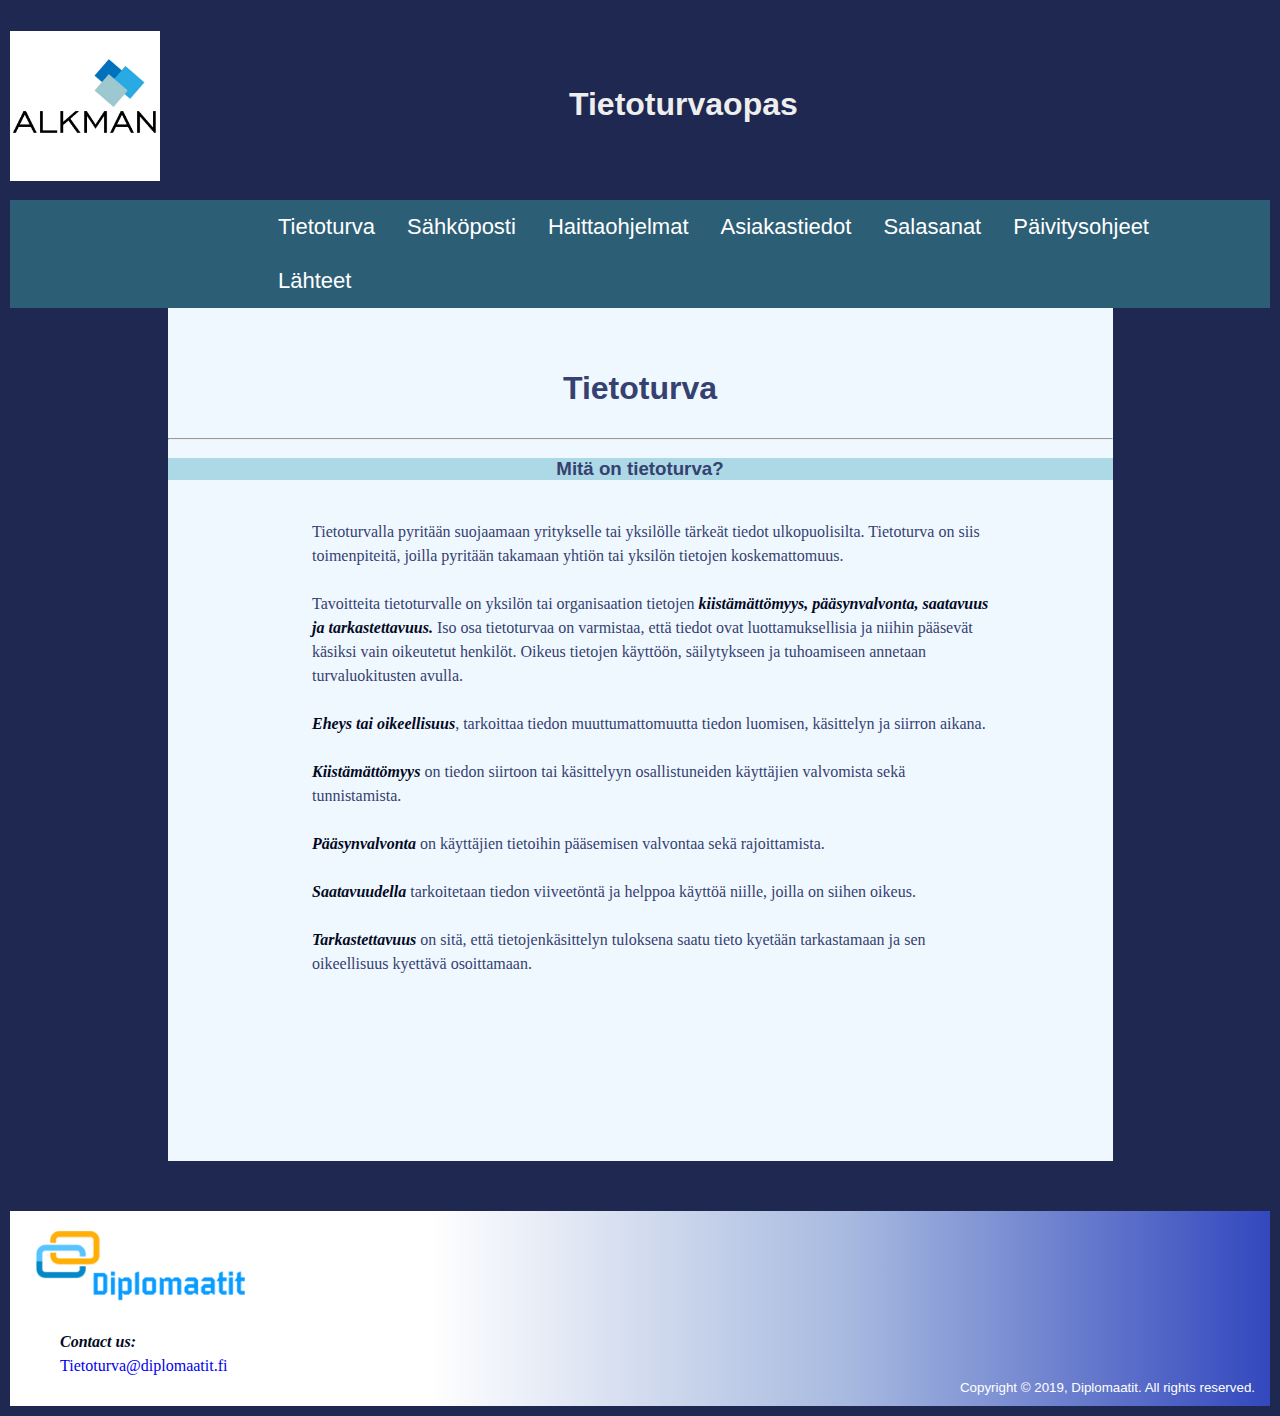
<file: index.html>
<!doctype html>
<html lang="fi">

<head>
    <meta charset="utf-8">
    <title>Tietoturvaopas - Mitä on tietoturva?</title>
    <link href="css/styles.css" rel="stylesheet" type="text/css">
</head>

<body>

    <div class="wrapper">

        <div class="header">
            <img class="header-image" src="images/alkman-logo.jpg" alt="Alkman logo" width="150">
            <h1 class="header-h1">Tietoturvaopas</h1>
        </div>
        <div id="navbar">
            <ul>
                <li><a href="index.html">Tietoturva</a></li>
                <li><a href="email.html">Sähköposti</a></li>
                <li class="dropdown">
                    <a href="haittaohjelmat.html" class="dropbtn">Haittaohjelmat</a>
                    <div class="dropdown-content">
                        <a href="haittaohjelmat.html#Kuinka-suojautua-haittaohjelmilta">Kuinka suojautua haittaohjelmilta</a>
                        <a href="haittaohjelmat.html#Haittaohjelmien-poistaminen">Haittaohjelmien poistaminen</a>
                        <a href="haittaohjelmat.html#Ongelmatilanteissa-toimiminen">Ongelmatilanteissa toimiminen</a>
                    </div>
                </li>
                <li><a href="asiakastiedot.html">Asiakastiedot</a></li>
                <li><a href="salasanat.html">Salasanat</a></li>
                <li><a href="update.html">Päivitysohjeet</a></li>
                <li><a href="sources.html">Lähteet</a></li>


            </ul>
        </div>
        <!-- Navbar1 end -->
        <div class="main-content">
            <div class="content-h1">
                <h1>Tietoturva</h1>
            </div>
            <hr>
            <div class="content-h3">
                <h3>Mitä on tietoturva?</h3>
            </div>
            <p>Tietoturvalla pyritään suojaamaan yritykselle tai yksilölle tärkeät tiedot ulkopuolisilta. Tietoturva on siis toimenpiteitä, joilla pyritään takamaan yhtiön tai yksilön tietojen koskemattomuus.<br><br> Tavoitteita tietoturvalle on yksilön
                tai organisaation tietojen <em>kiistämättömyys, pääsynvalvonta, saatavuus ja tarkastettavuus.</em> Iso osa tietoturvaa on varmistaa, että tiedot ovat luottamuksellisia ja niihin pääsevät käsiksi vain oikeutetut henkilöt. Oikeus tietojen
                käyttöön, säilytykseen ja tuhoamiseen annetaan turvaluokitusten avulla. <br><br><em>Eheys tai oikeellisuus</em>, tarkoittaa tiedon muuttumattomuutta tiedon luomisen, käsittelyn ja siirron aikana.<br><br><em>Kiistämättömyys</em> on tiedon
                siirtoon tai käsittelyyn osallistuneiden käyttäjien valvomista sekä tunnistamista.<br><br><em>Pääsynvalvonta</em> on käyttäjien tietoihin pääsemisen valvontaa sekä rajoittamista.<br><br><em>Saatavuudella</em> tarkoitetaan tiedon viiveetöntä
                ja helppoa käyttöä niille, joilla on siihen oikeus.
                <br><br><em>Tarkastettavuus</em> on sitä, että tietojenkäsittelyn tuloksena saatu tieto kyetään tarkastamaan ja sen oikeellisuus kyettävä osoittamaan.</p>
        </div>
        <!-- main-content end -->
        <div class="footer">
            <img class="footer-image" src="images/diplomaatit-logo.png" alt="Diplomaatit-logo">
            <p><em>Contact us:</em><br>

                <a href="mailto:tietoturva@diplomaatit.fi">Tietoturva@diplomaatit.fi</a>
            </p>
            <div style="float: right; margin-right: 15px;"><small> Copyright &copy; 2019, Diplomaatit. All rights reserved. </small></div>
        </div>
        <!-- Footer end -->
    </div>
    <!-- wrapper end -->
    <script>
        window.onscroll = function() {
            stickyBar()
        };

        var navbar = document.getElementById("navbar");
        var sticky = navbar.offsetTop;

        function stickyBar() {
            if (window.pageYOffset >= sticky) {
                navbar.classList.add("sticky")
            } else {
                navbar.classList.remove("sticky");
            }
        }
    </script>
</body>

</html>
</file>
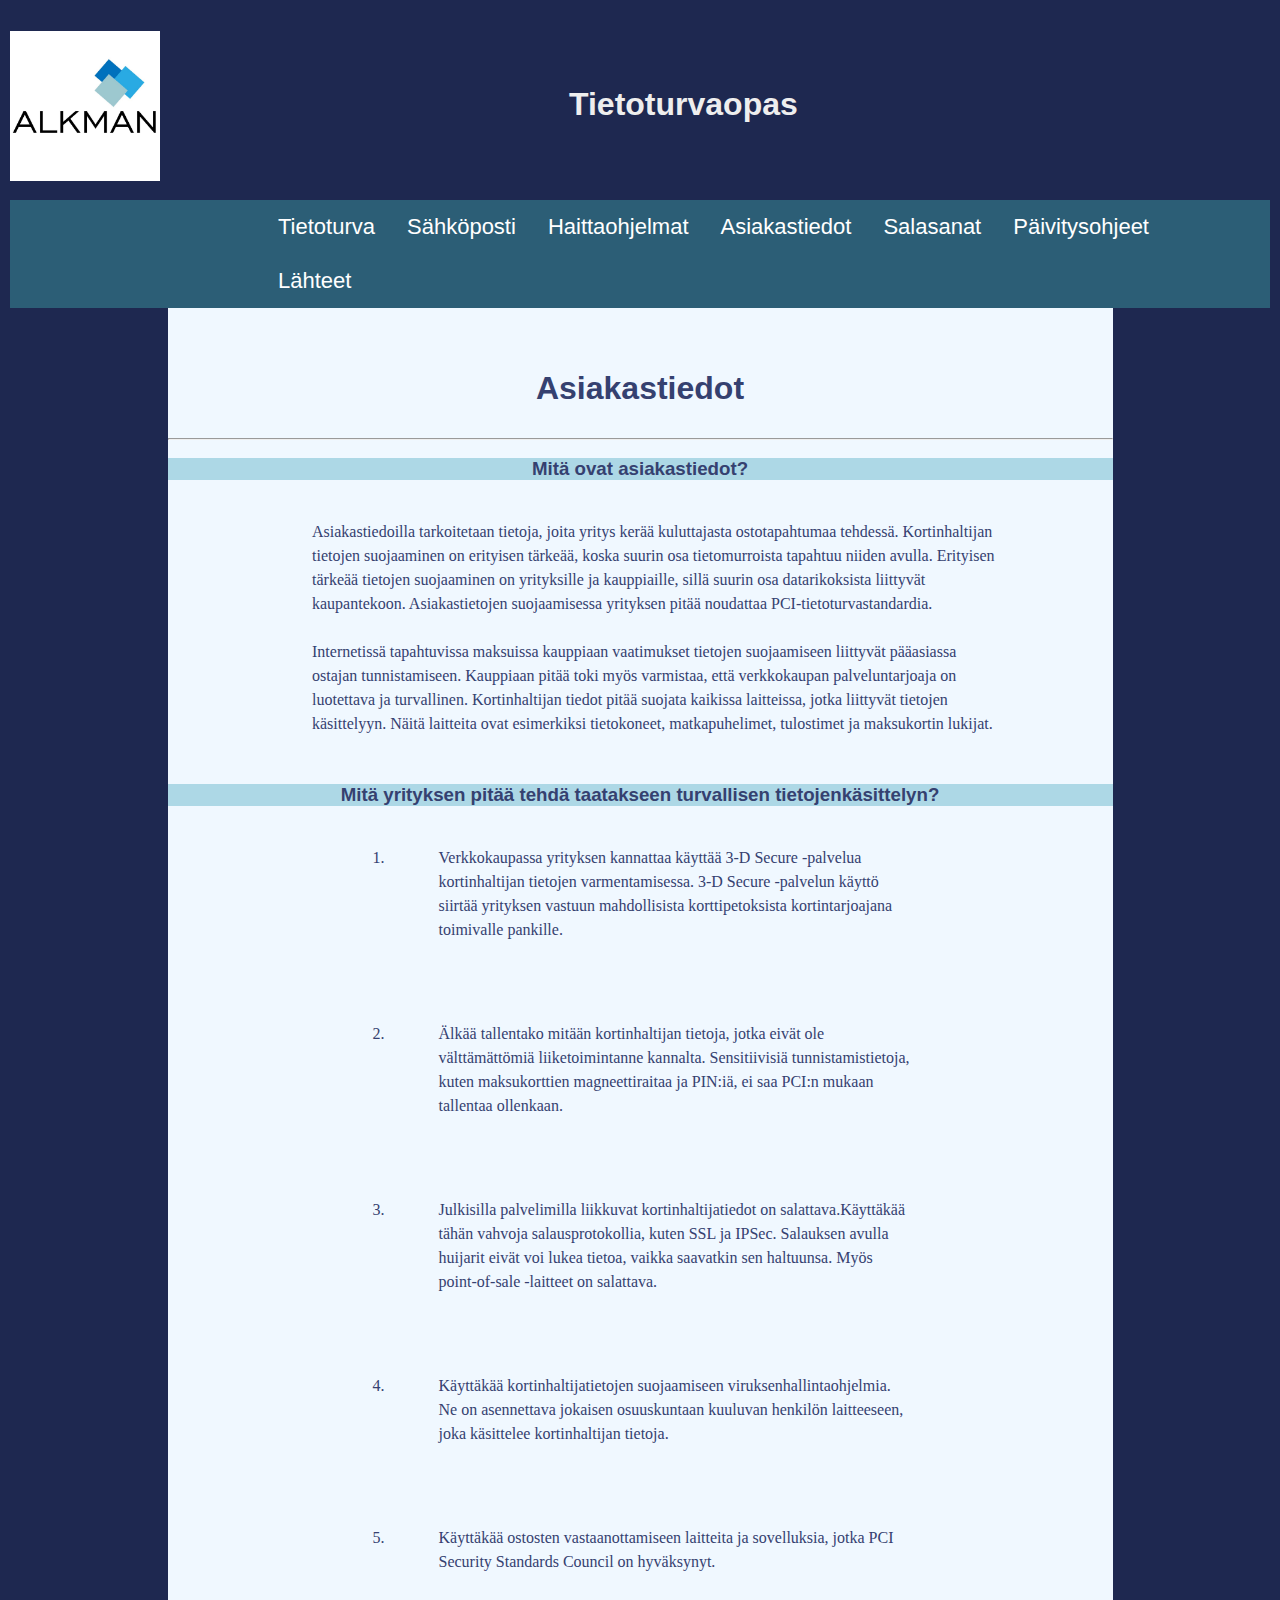
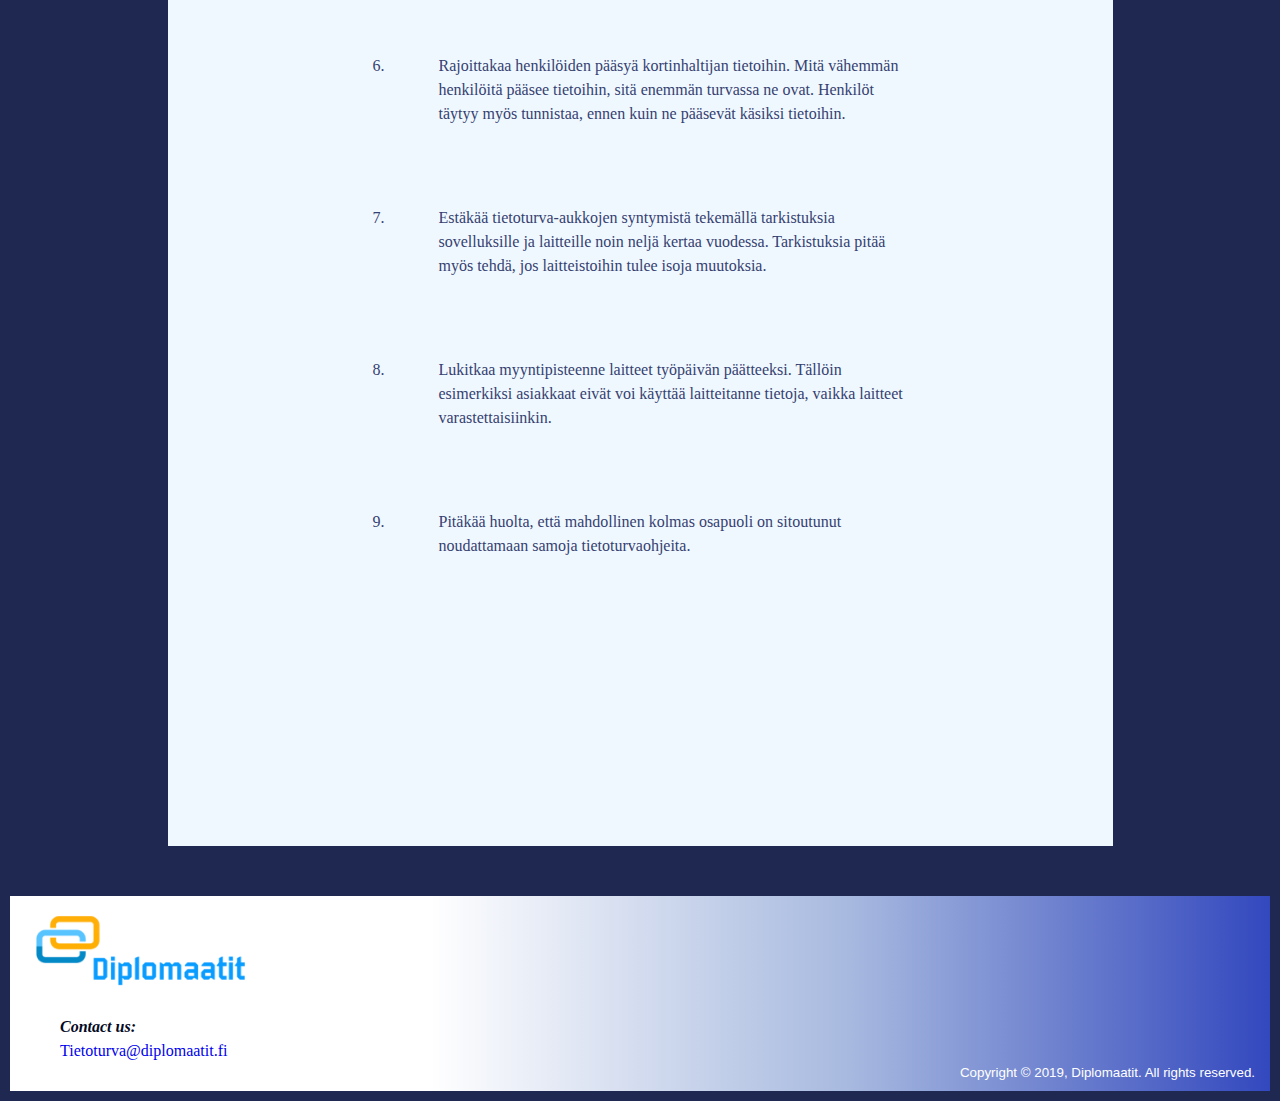
<file: asiakastiedot.html>
<!doctype html>
<html lang="fi">

<head>
    <meta charset="utf-8">
    <title>Tietoturvaopas - Asiakastiedot</title>
    <link href="css/styles.css" rel="stylesheet" type="text/css">
</head>

<body>

    <div class="wrapper">

        <div class="header">
            <img class="header-image" src="images/alkman-logo.jpg" alt="Alkman logo" width="150">
            <h1 class="header-h1">Tietoturvaopas</h1>
        </div>
        <div id="navbar">
            <ul>
                <li><a href="index.html">Tietoturva</a></li>
                <li><a href="email.html">Sähköposti</a></li>
                <li class="dropdown">
                    <a href="haittaohjelmat.html" class="dropbtn">Haittaohjelmat</a>
                    <div class="dropdown-content">
                        <a href="haittaohjelmat.html#Kuinka-suojautua-haittaohjelmilta">Kuinka suojautua haittaohjelmilta</a>
                        <a href="haittaohjelmat.html#Haittaohjelmien-poistaminen">Haittaohjelmien poistaminen</a>
                        <a href="haittaohjelmat.html#Ongelmatilanteissa-toimiminen">Ongelmatilanteissa toimiminen</a>
                    </div>
                </li>
                <li><a href="asiakastiedot.html">Asiakastiedot</a></li>
                <li><a href="salasanat.html">Salasanat</a></li>
                <li><a href="update.html">Päivitysohjeet</a></li>
                <li><a href="sources.html">Lähteet</a></li>


            </ul>
        </div>
        <!-- Navbar1 end -->
        <div class="main-content">
            <div class="content-h1">
                <h1>Asiakastiedot</h1>
            </div>

            <hr>
            <div class="content-h3">
                <h3>Mitä ovat asiakastiedot?</h3>
            </div>

            <p class="p-inner">Asiakastiedoilla tarkoitetaan tietoja, joita yritys kerää kuluttajasta ostotapahtumaa tehdessä. Kortinhaltijan tietojen suojaaminen on erityisen tärkeää, koska suurin osa tietomurroista tapahtuu niiden avulla. Erityisen tärkeää tietojen suojaaminen
                on yrityksille ja kauppiaille, sillä suurin osa datarikoksista liittyvät kaupantekoon. Asiakastietojen suojaamisessa yrityksen pitää noudattaa PCI-tietoturvastandardia.<br><br> Internetissä tapahtuvissa maksuissa kauppiaan vaatimukset
                tietojen suojaamiseen liittyvät pääasiassa ostajan tunnistamiseen. Kauppiaan pitää toki myös varmistaa, että verkkokaupan palveluntarjoaja on luotettava ja turvallinen. Kortinhaltijan tiedot pitää suojata kaikissa laitteissa, jotka liittyvät
                tietojen käsittelyyn. Näitä laitteita ovat esimerkiksi tietokoneet, matkapuhelimet, tulostimet ja maksukortin lukijat.</p>
            <h3>Mitä yrityksen pitää tehdä taatakseen turvallisen tietojenkäsittelyn?</h3>
            <ol>
                <li class="paragraph-list">Verkkokaupassa yrityksen kannattaa käyttää 3-D Secure -palvelua kortinhaltijan tietojen varmentamisessa. 3-D Secure -palvelun käyttö siirtää yrityksen vastuun mahdollisista korttipetoksista kortintarjoajana toimivalle pankille.</li>
                <li class="paragraph-list">Älkää tallentako mitään kortinhaltijan tietoja, jotka eivät ole välttämättömiä liiketoimintanne kannalta. Sensitiivisiä tunnistamistietoja, kuten maksukorttien magneettiraitaa ja PIN:iä, ei saa PCI:n mukaan tallentaa ollenkaan.</li>
                <li class="paragraph-list">Julkisilla palvelimilla liikkuvat kortinhaltijatiedot on salattava.Käyttäkää tähän vahvoja salausprotokollia, kuten SSL ja IPSec. Salauksen avulla huijarit eivät voi lukea tietoa, vaikka saavatkin sen haltuunsa. Myös point-of-sale -laitteet
                    on salattava.</li>
                <li class="paragraph-list">Käyttäkää kortinhaltijatietojen suojaamiseen viruksenhallintaohjelmia. Ne on asennettava jokaisen osuuskuntaan kuuluvan henkilön laitteeseen, joka käsittelee kortinhaltijan tietoja.</li>
                <li class="paragraph-list">Käyttäkää ostosten vastaanottamiseen laitteita ja sovelluksia, jotka PCI Security Standards Council on hyväksynyt.</li>
                <li class="paragraph-list"> Rajoittakaa henkilöiden pääsyä kortinhaltijan tietoihin. Mitä vähemmän henkilöitä pääsee tietoihin, sitä enemmän turvassa ne ovat. Henkilöt täytyy myös tunnistaa, ennen kuin ne pääsevät käsiksi tietoihin.</li>
                <li class="paragraph-list">Estäkää tietoturva-aukkojen syntymistä tekemällä tarkistuksia sovelluksille ja laitteille noin neljä kertaa vuodessa. Tarkistuksia pitää myös tehdä, jos laitteistoihin tulee isoja muutoksia.</li>
                <li class="paragraph-list">Lukitkaa myyntipisteenne laitteet työpäivän päätteeksi. Tällöin esimerkiksi asiakkaat eivät voi käyttää laitteitanne tietoja, vaikka laitteet varastettaisiinkin.</li>
                <li class="paragraph-list"> Pitäkää huolta, että mahdollinen kolmas osapuoli on sitoutunut noudattamaan samoja tietoturvaohjeita.</li>
            </ol>
            <p>&nbsp;

            </p>
        </div>
        <!-- main-content end -->

        <div class="footer">
            <img class="footer-image" src="images/diplomaatit-logo.png" alt="Diplomaatit-logo">
            <p><em>Contact us:</em><br>

                <a href="mailto:tietoturva@diplomaatit.fi">Tietoturva@diplomaatit.fi</a>
            </p>
            <div style="float: right; margin-right: 15px;"><small> Copyright &copy; 2019, Diplomaatit. All rights reserved. </small></div>
        </div>
        <!-- Footer end -->
    </div>
    <!-- wrapper end -->
    <script>
        window.onscroll = function() {
            stickyBar()
        };

        var navbar = document.getElementById("navbar");
        var sticky = navbar.offsetTop;

        function stickyBar() {
            if (window.pageYOffset >= sticky) {
                navbar.classList.add("sticky")
            } else {
                navbar.classList.remove("sticky");
            }
        }
    </script>
</body>

</html>
</file>
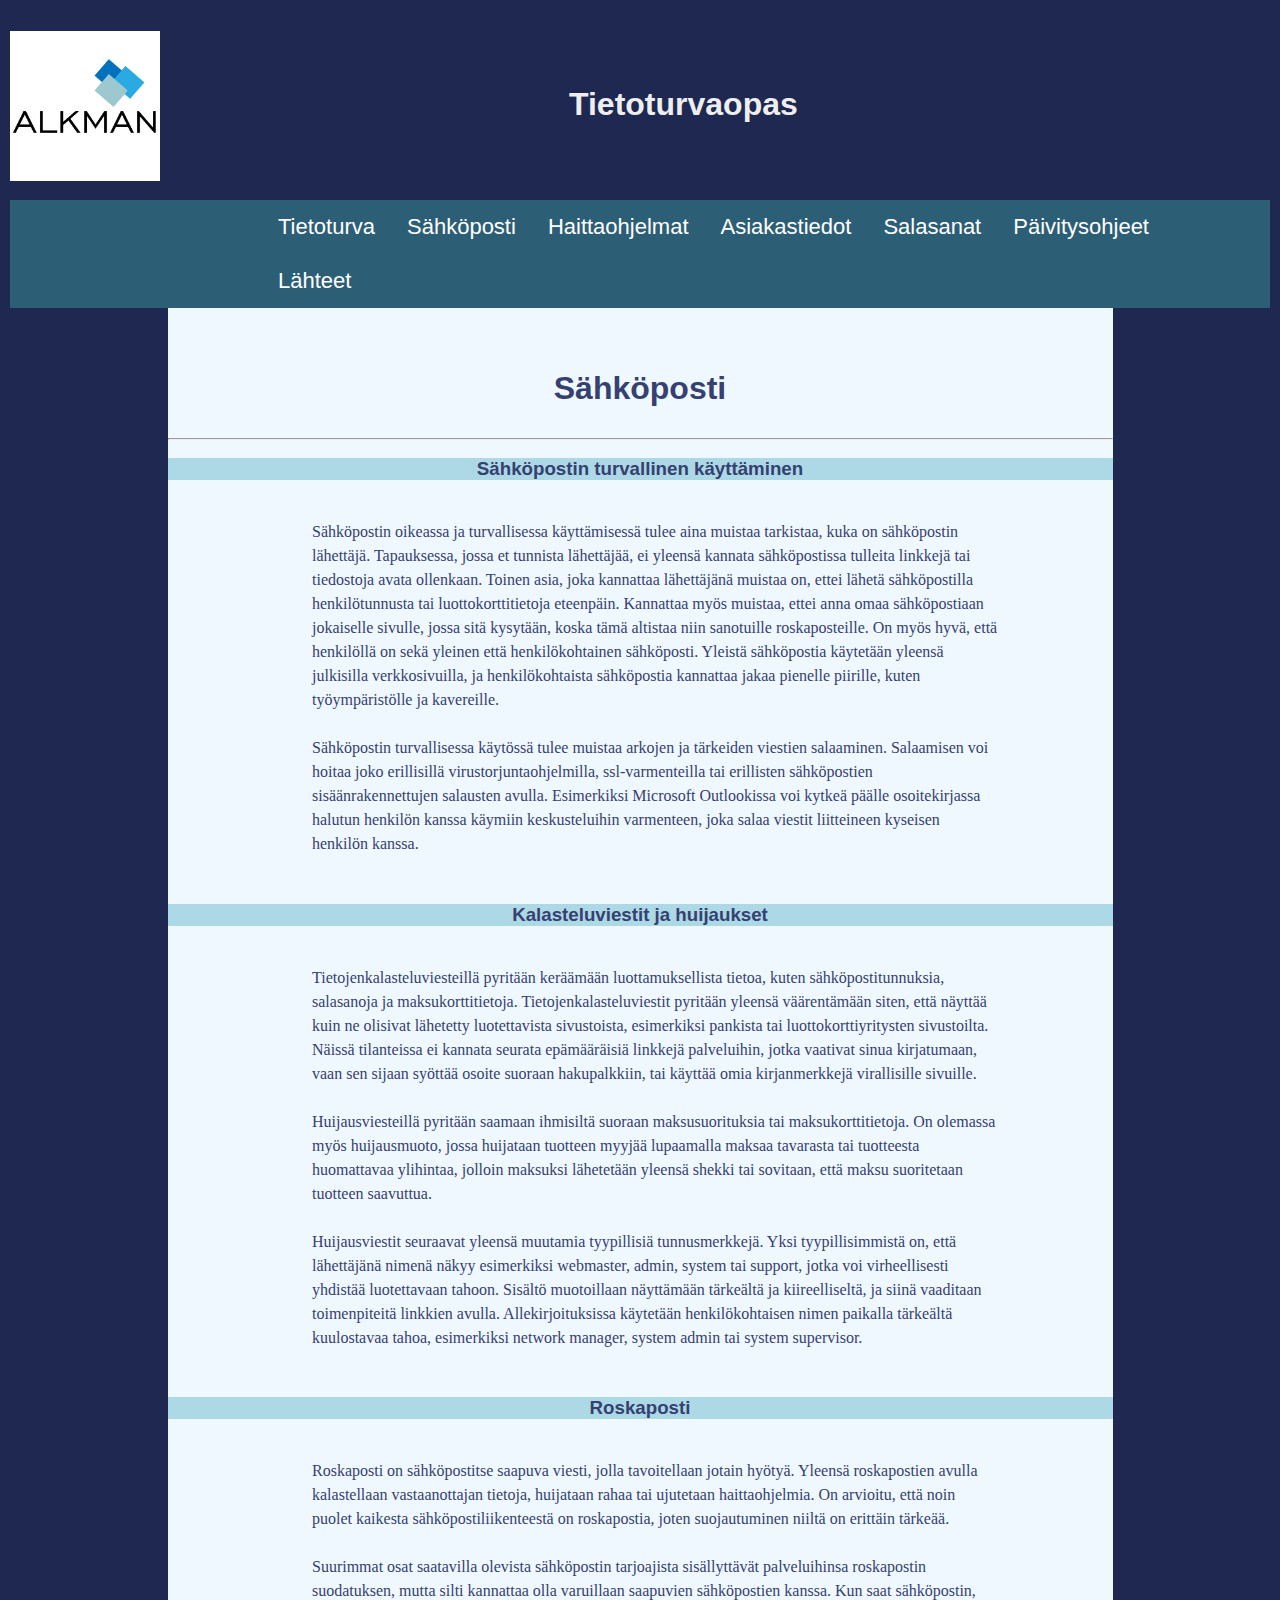
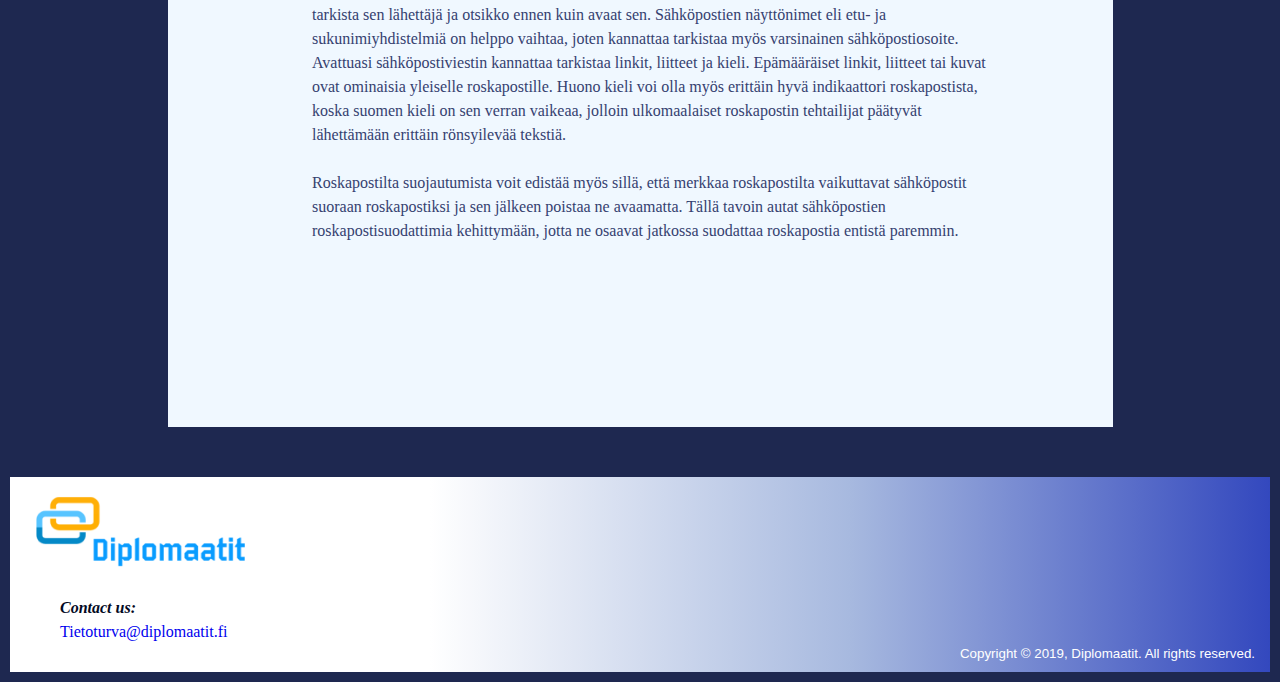
<file: email.html>
<!doctype html>
<html lang="fi">

<head>
    <meta charset="utf-8">
    <title>Tietoturvaopas - Sähköpostin turvallinen käyttäminen</title>
    <link href="css/styles.css" rel="stylesheet" type="text/css">
</head>

<body>

    <div class="wrapper">

        <div class="header">
            <img class="header-image" src="images/alkman-logo.jpg" alt="Alkman logo" width="150">
            <h1 class="header-h1">Tietoturvaopas</h1>
        </div>
        <div id="navbar">
            <ul>
                <li><a href="index.html">Tietoturva</a></li>
                <li><a href="email.html">Sähköposti</a></li>
                <li class="dropdown">
                    <a href="haittaohjelmat.html" class="dropbtn">Haittaohjelmat</a>
                    <div class="dropdown-content">
                        <a href="haittaohjelmat.html#Kuinka-suojautua-haittaohjelmilta">Kuinka suojautua haittaohjelmilta</a>
                        <a href="haittaohjelmat.html#Haittaohjelmien-poistaminen">Haittaohjelmien poistaminen</a>
                        <a href="haittaohjelmat.html#Ongelmatilanteissa-toimiminen">Ongelmatilanteissa toimiminen</a>
                    </div>
                </li>
                <li><a href="asiakastiedot.html">Asiakastiedot</a></li>
                <li><a href="salasanat.html">Salasanat</a></li>
                <li><a href="update.html">Päivitysohjeet</a></li>
                <li><a href="sources.html">Lähteet</a></li>


            </ul>
        </div>
        <!-- Navbar1 end -->
        <div class="main-content">
            <div class="content-h1">
                <h1>Sähköposti</h1>
            </div>
            <hr>
            <div class="content-h3">
                <h3>Sähköpostin turvallinen käyttäminen</h3>
            </div>
            <p class="p-inner">
                Sähköpostin oikeassa ja turvallisessa käyttämisessä tulee aina muistaa tarkistaa, kuka on sähköpostin lähettäjä. Tapauksessa, jossa et tunnista lähettäjää, ei yleensä kannata sähköpostissa tulleita linkkejä tai tiedostoja avata ollenkaan. Toinen asia,
                joka kannattaa lähettäjänä muistaa on, ettei lähetä sähköpostilla henkilötunnusta tai luottokorttitietoja eteenpäin. Kannattaa myös muistaa, ettei anna omaa sähköpostiaan jokaiselle sivulle, jossa sitä kysytään, koska tämä altistaa niin
                sanotuille roskaposteille. On myös hyvä, että henkilöllä on sekä yleinen että henkilökohtainen sähköposti. Yleistä sähköpostia käytetään yleensä julkisilla verkkosivuilla, ja henkilökohtaista sähköpostia kannattaa jakaa pienelle piirille,
                kuten työympäristölle ja kavereille.<br><br> Sähköpostin turvallisessa käytössä tulee muistaa arkojen ja tärkeiden viestien salaaminen. Salaamisen voi hoitaa joko erillisillä virustorjuntaohjelmilla, ssl-varmenteilla tai
                erillisten sähköpostien sisäänrakennettujen salausten avulla. Esimerkiksi Microsoft Outlookissa voi kytkeä päälle osoitekirjassa halutun henkilön kanssa käymiin keskusteluihin varmenteen, joka salaa viestit liitteineen kyseisen henkilön
                kanssa.
            </p>
            <h3>Kalasteluviestit ja huijaukset</h3>
            <p class="p-inner">Tietojenkalasteluviesteillä pyritään keräämään luottamuksellista tietoa, kuten sähköpostitunnuksia, salasanoja ja maksukorttitietoja. Tietojenkalasteluviestit pyritään yleensä väärentämään siten, että näyttää kuin ne olisivat lähetetty luotettavista
                sivustoista, esimerkiksi pankista tai luottokorttiyritysten sivustoilta. Näissä tilanteissa ei kannata seurata epämääräisiä linkkejä palveluihin, jotka vaativat sinua kirjatumaan, vaan sen sijaan syöttää osoite suoraan hakupalkkiin, tai
                käyttää omia kirjanmerkkejä virallisille sivuille.<br><br>Huijausviesteillä pyritään saamaan ihmisiltä suoraan maksusuorituksia tai maksukorttitietoja. On olemassa myös huijausmuoto, jossa huijataan tuotteen myyjää lupaamalla maksaa tavarasta
                tai tuotteesta huomattavaa ylihintaa, jolloin maksuksi lähetetään yleensä shekki tai sovitaan, että maksu suoritetaan tuotteen saavuttua.<br><br>Huijausviestit seuraavat yleensä muutamia tyypillisiä tunnusmerkkejä. Yksi tyypillisimmistä
                on, että lähettäjänä nimenä näkyy esimerkiksi webmaster, admin, system tai support, jotka voi virheellisesti yhdistää luotettavaan tahoon. Sisältö muotoillaan näyttämään tärkeältä ja kiireelliseltä, ja siinä vaaditaan toimenpiteitä linkkien
                avulla. Allekirjoituksissa käytetään henkilökohtaisen nimen paikalla tärkeältä kuulostavaa tahoa, esimerkiksi network manager, system admin tai system supervisor.</p>
            <h3>Roskaposti</h3>
            <p>Roskaposti on sähköpostitse saapuva viesti, jolla tavoitellaan jotain hyötyä. Yleensä roskapostien avulla kalastellaan vastaanottajan tietoja, huijataan rahaa tai ujutetaan haittaohjelmia. On arvioitu, että noin puolet kaikesta sähköpostiliikenteestä
                on roskapostia, joten suojautuminen niiltä on erittäin tärkeää.<br><br> Suurimmat osat saatavilla olevista sähköpostin tarjoajista sisällyttävät palveluihinsa roskapostin suodatuksen, mutta silti kannattaa olla varuillaan saapuvien sähköpostien
                kanssa. Kun saat sähköpostin, tarkista sen lähettäjä ja otsikko ennen kuin avaat sen. Sähköpostien näyttönimet eli etu- ja sukunimiyhdistelmiä on helppo vaihtaa, joten kannattaa tarkistaa myös varsinainen sähköpostiosoite. Avattuasi sähköpostiviestin
                kannattaa tarkistaa linkit, liitteet ja kieli. Epämääräiset linkit, liitteet tai kuvat ovat ominaisia yleiselle roskapostille. Huono kieli voi olla myös erittäin hyvä indikaattori roskapostista, koska suomen kieli on sen verran vaikeaa,
                jolloin ulkomaalaiset roskapostin tehtailijat päätyvät lähettämään erittäin rönsyilevää tekstiä.<br><br> Roskapostilta suojautumista voit edistää myös sillä, että merkkaa roskapostilta vaikuttavat sähköpostit suoraan roskapostiksi ja sen
                jälkeen poistaa ne avaamatta. Tällä tavoin autat sähköpostien roskapostisuodattimia kehittymään, jotta ne osaavat jatkossa suodattaa roskapostia entistä paremmin.</p>
        </div>
        <!-- main-content end -->

        <div class="footer">
            <img class="footer-image" src="images/diplomaatit-logo.png" alt="Diplomaatit-logo">
            <p><em>Contact us:</em><br>

                <a href="mailto:tietoturva@diplomaatit.fi">Tietoturva@diplomaatit.fi</a>
            </p>
            <div style="float: right; margin-right: 15px;"><small> Copyright &copy; 2019, Diplomaatit. All rights reserved. </small></div>
        </div>
        <!-- Footer end -->
    </div>
    <!-- wrapper end -->
    <script>
        window.onscroll = function() {
            stickyBar()
        };

        var navbar = document.getElementById("navbar");
        var sticky = navbar.offsetTop;

        function stickyBar() {
            if (window.pageYOffset >= sticky) {
                navbar.classList.add("sticky")
            } else {
                navbar.classList.remove("sticky");
            }
        }
    </script>
</body>

</html>
</file>
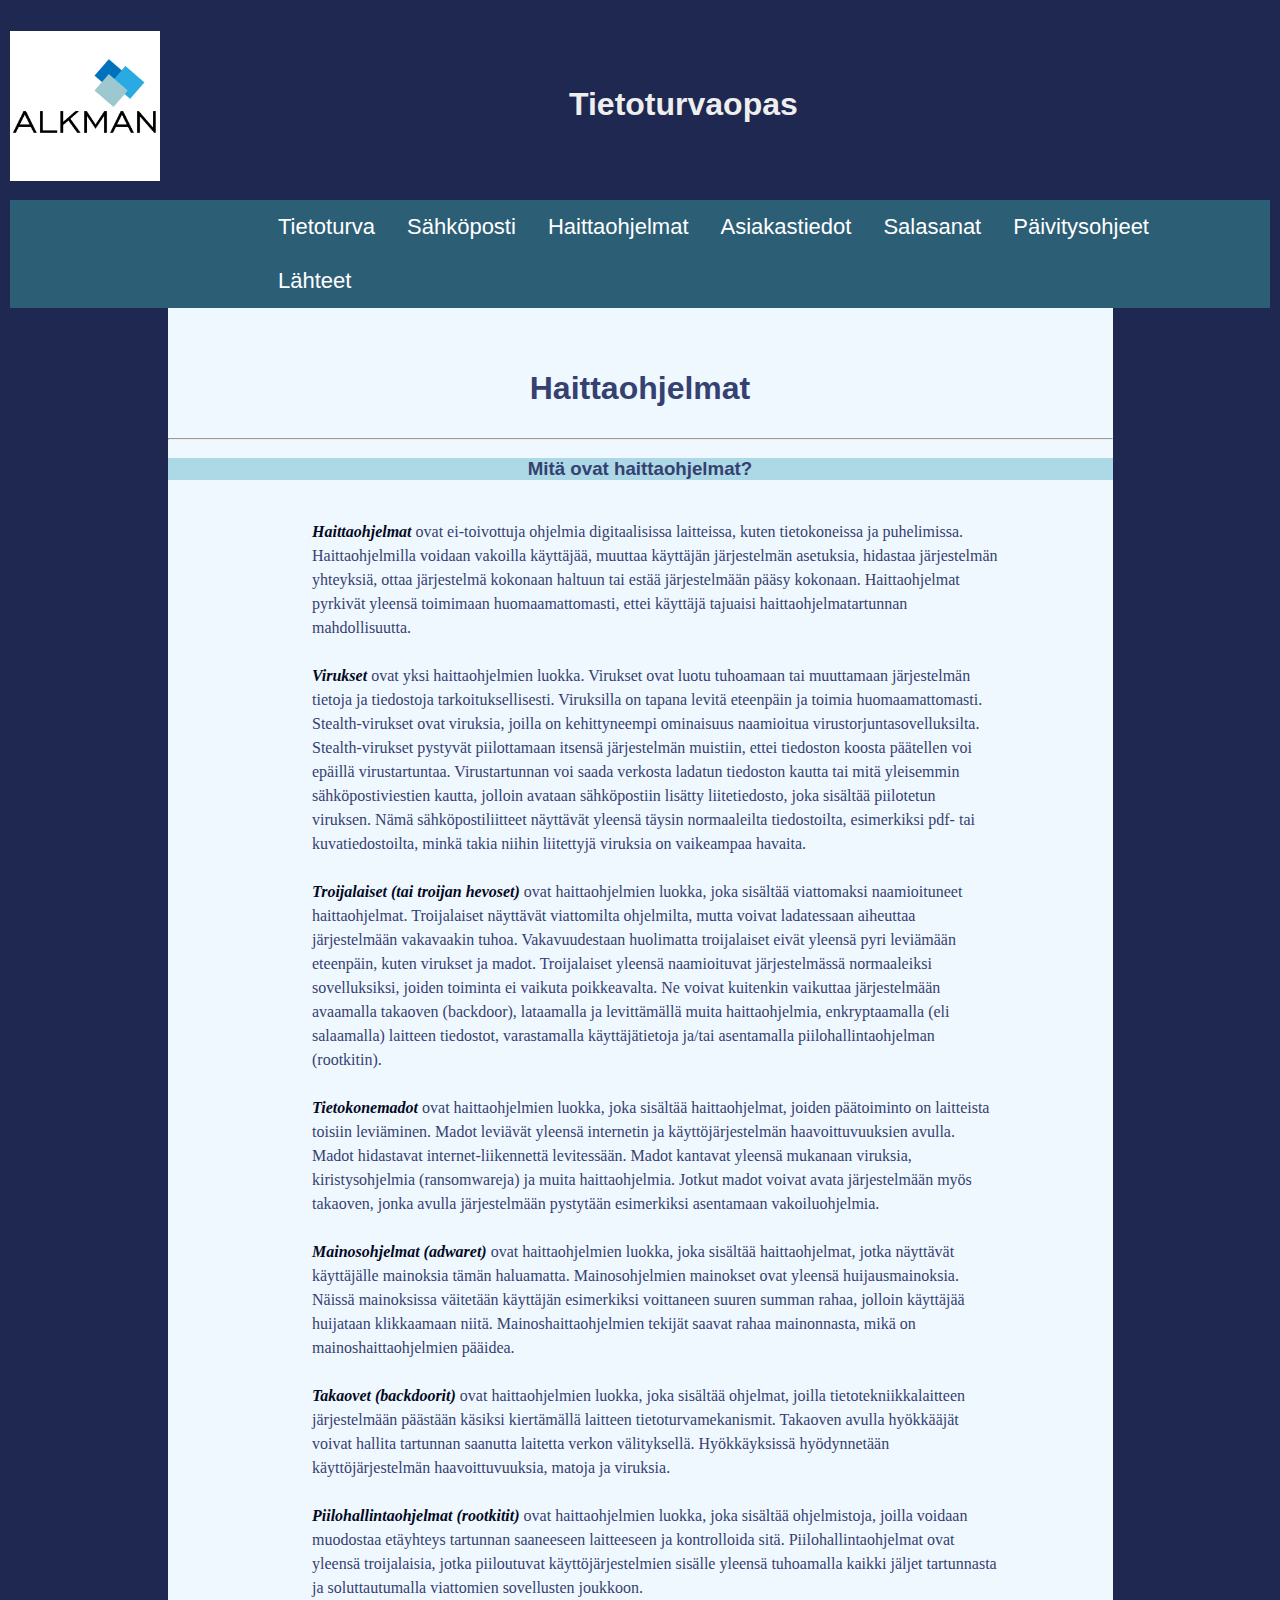
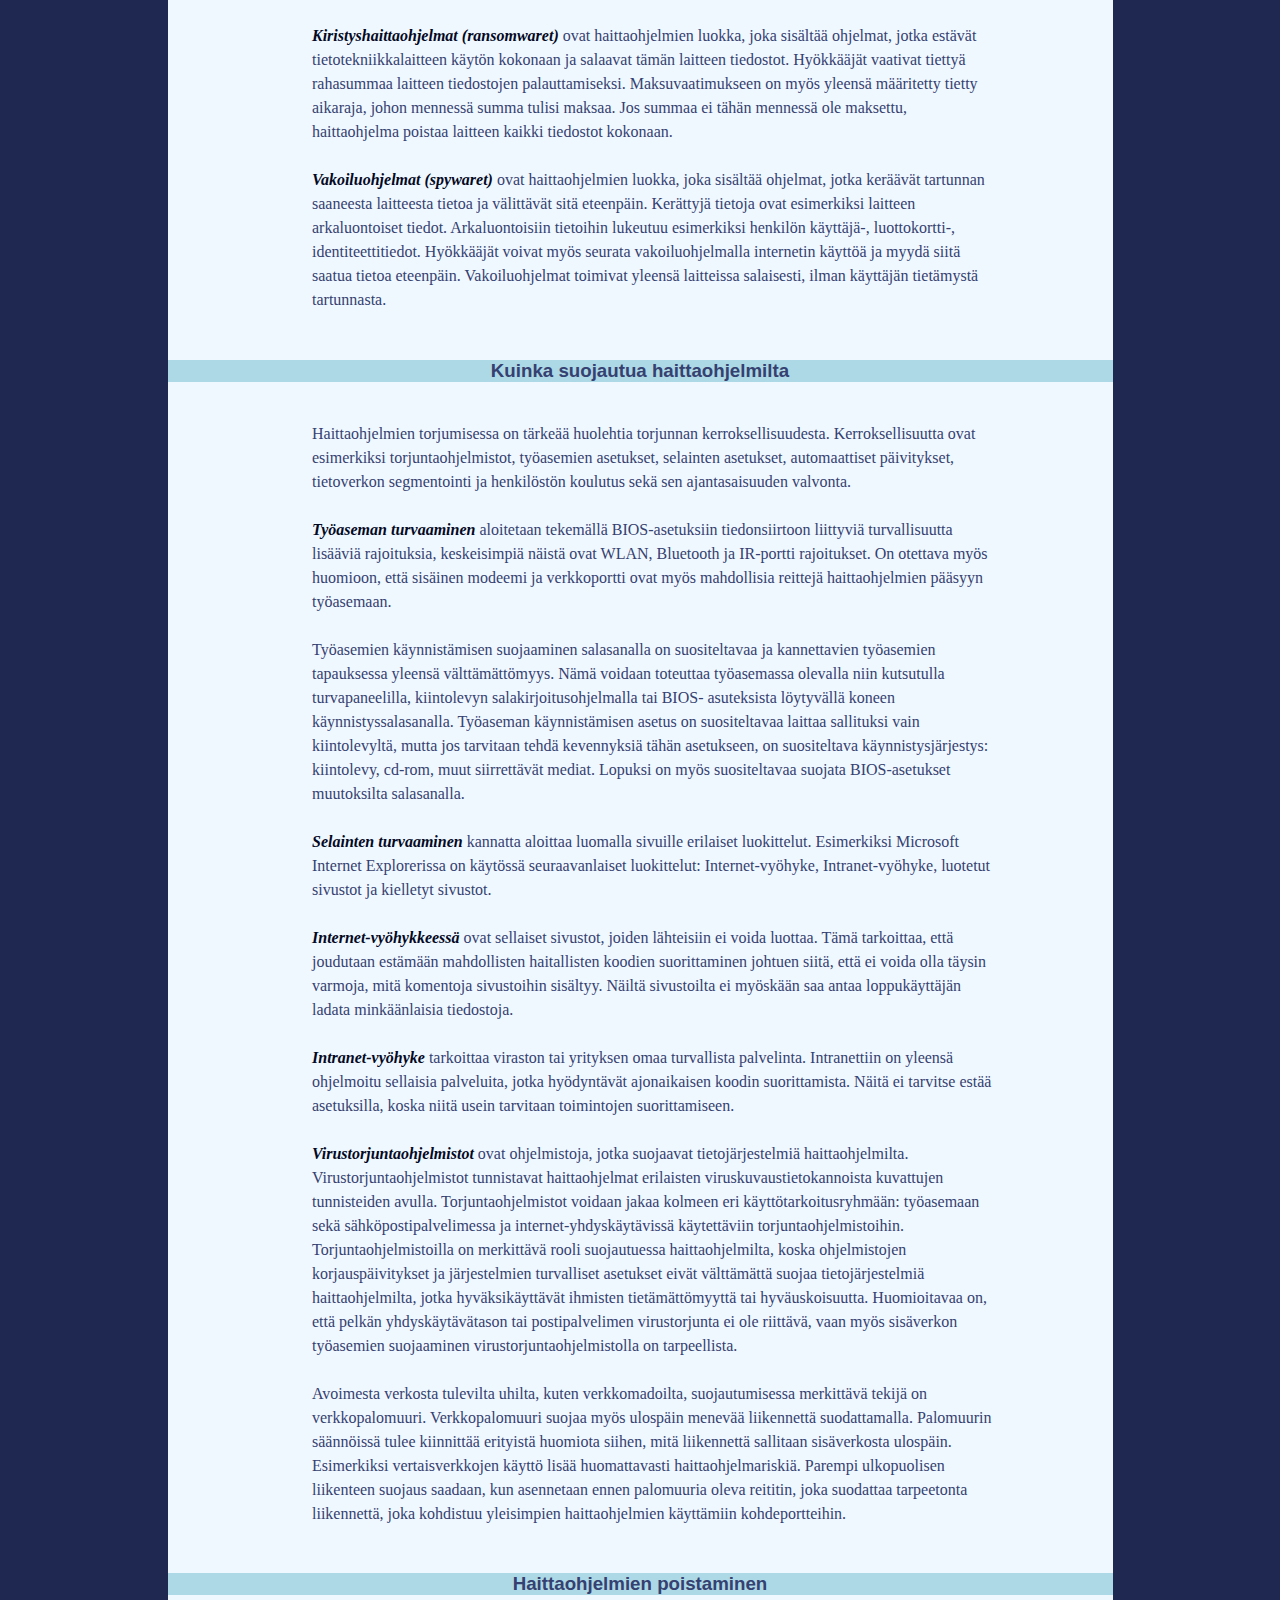
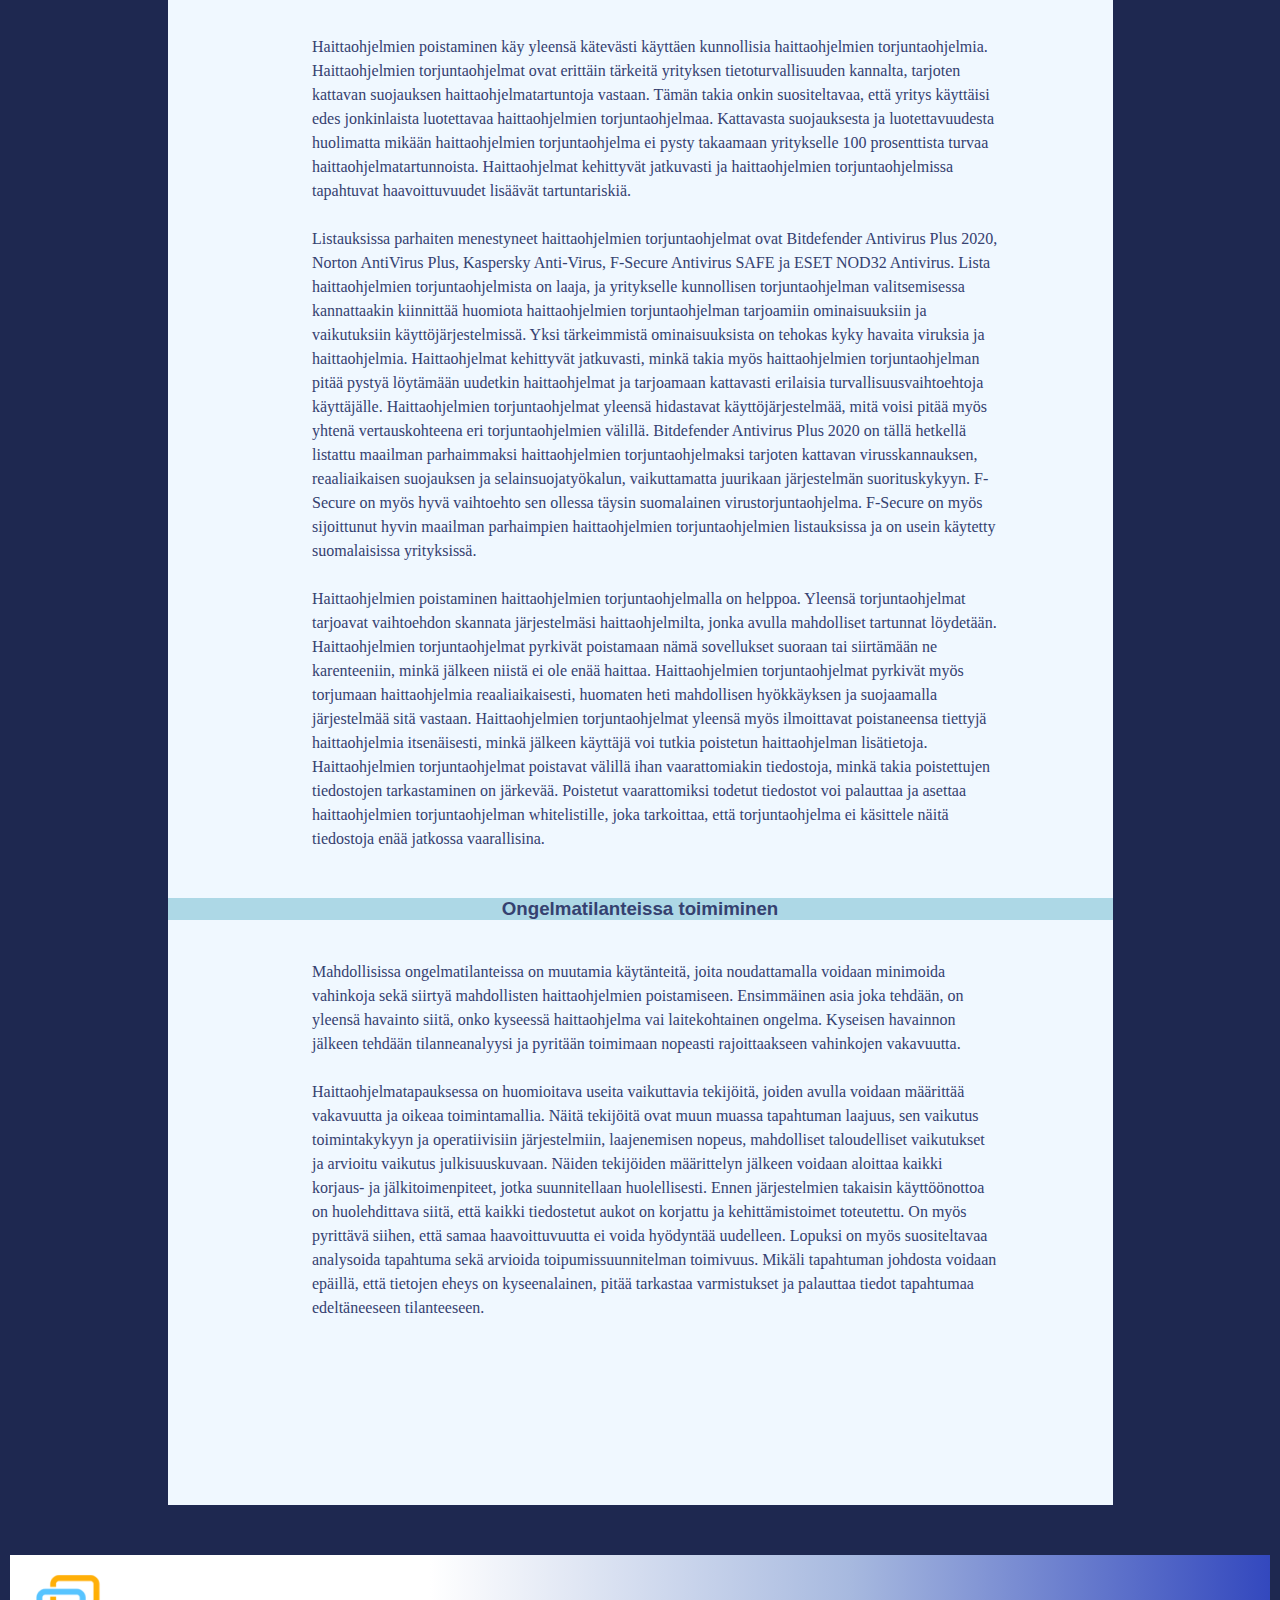
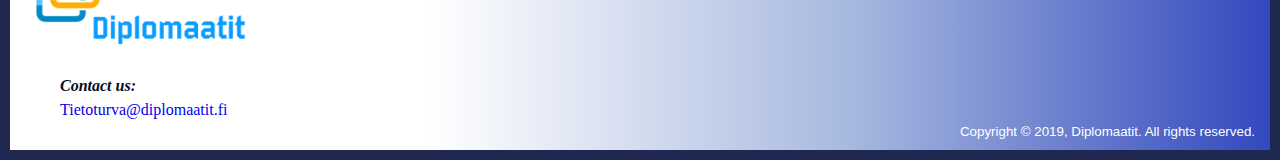
<file: haittaohjelmat.html>
<!doctype html>
<html lang="fi">

<head>
    <meta charset="utf-8">
    <title>Tietoturvaopas - Haittaohjelmat</title>
    <link href="css/styles.css" rel="stylesheet" type="text/css">
</head>

<body>

    <div class="wrapper">

        <div class="header">
            <img class="header-image" src="images/alkman-logo.jpg" alt="Alkman logo" width="150">
            <h1 class="header-h1">Tietoturvaopas</h1>
        </div>
        <div id="navbar">
            <ul>
                <li><a href="index.html">Tietoturva</a></li>
                <li><a href="email.html">Sähköposti</a></li>
                <li class="dropdown">
                    <a href="haittaohjelmat.html" class="dropbtn">Haittaohjelmat</a>
                    <div class="dropdown-content">
                        <a href="haittaohjelmat.html#Kuinka-suojautua-haittaohjelmilta">Kuinka suojautua haittaohjelmilta</a>
                        <a href="haittaohjelmat.html#Haittaohjelmien-poistaminen">Haittaohjelmien poistaminen</a>
                        <a href="haittaohjelmat.html#Ongelmatilanteissa-toimiminen">Ongelmatilanteissa toimiminen</a>
                    </div>
                </li>
                <li><a href="asiakastiedot.html">Asiakastiedot</a></li>
                <li><a href="salasanat.html">Salasanat</a></li>
                <li><a href="update.html">Päivitysohjeet</a></li>
                <li><a href="sources.html">Lähteet</a></li>


            </ul>
        </div>
        <!-- Navbar1 end -->
        <div class="main-content">
            <div class="content-h1">
                <h1>Haittaohjelmat</h1>
            </div>
            <hr>
            <div class="content-h3">
                <h3>Mitä ovat haittaohjelmat?</h3>
            </div>
            <p class="p-inner"> <em>Haittaohjelmat</em> ovat ei-toivottuja ohjelmia digitaalisissa laitteissa, kuten tietokoneissa ja puhelimissa. Haittaohjelmilla voidaan vakoilla käyttäjää, muuttaa käyttäjän järjestelmän asetuksia, hidastaa järjestelmän yhteyksiä, ottaa
                järjestelmä kokonaan haltuun tai estää järjestelmään pääsy kokonaan. Haittaohjelmat pyrkivät yleensä toimimaan huomaamattomasti, ettei käyttäjä tajuaisi haittaohjelmatartunnan mahdollisuutta.<br><br> <em>Virukset</em> ovat yksi haittaohjelmien
                luokka. Virukset ovat luotu tuhoamaan tai muuttamaan järjestelmän tietoja ja tiedostoja tarkoituksellisesti. Viruksilla on tapana levitä eteenpäin ja toimia huomaamattomasti. Stealth-virukset ovat viruksia, joilla on kehittyneempi ominaisuus
                naamioitua virustorjuntasovelluksilta. Stealth-virukset pystyvät piilottamaan itsensä järjestelmän muistiin, ettei tiedoston koosta päätellen voi epäillä virustartuntaa. Virustartunnan voi saada verkosta ladatun tiedoston kautta tai mitä
                yleisemmin sähköpostiviestien kautta, jolloin avataan sähköpostiin lisätty liitetiedosto, joka sisältää piilotetun viruksen. Nämä sähköpostiliitteet näyttävät yleensä täysin normaaleilta tiedostoilta, esimerkiksi pdf- tai kuvatiedostoilta,
                minkä takia niihin liitettyjä viruksia on vaikeampaa havaita.<br><br> <em>Troijalaiset (tai troijan hevoset)</em> ovat haittaohjelmien luokka, joka sisältää viattomaksi naamioituneet haittaohjelmat. Troijalaiset näyttävät viattomilta ohjelmilta,
                mutta voivat ladatessaan aiheuttaa järjestelmään vakavaakin tuhoa. Vakavuudestaan huolimatta troijalaiset eivät yleensä pyri leviämään eteenpäin, kuten virukset ja madot. Troijalaiset yleensä naamioituvat järjestelmässä normaaleiksi sovelluksiksi,
                joiden toiminta ei vaikuta poikkeavalta. Ne voivat kuitenkin vaikuttaa järjestelmään avaamalla takaoven (backdoor), lataamalla ja levittämällä muita haittaohjelmia, enkryptaamalla (eli salaamalla) laitteen tiedostot, varastamalla käyttäjätietoja
                ja/tai asentamalla piilohallintaohjelman (rootkitin).
                <br><br> <em>Tietokonemadot</em> ovat haittaohjelmien luokka, joka sisältää haittaohjelmat, joiden päätoiminto on laitteista toisiin leviäminen. Madot leviävät yleensä internetin ja käyttöjärjestelmän haavoittuvuuksien avulla. Madot hidastavat
                internet-liikennettä levitessään. Madot kantavat yleensä mukanaan viruksia, kiristysohjelmia (ransomwareja) ja muita haittaohjelmia. Jotkut madot voivat avata järjestelmään myös takaoven, jonka avulla järjestelmään pystytään esimerkiksi
                asentamaan vakoiluohjelmia.<br><br> <em>Mainosohjelmat (adwaret)</em> ovat haittaohjelmien luokka, joka sisältää haittaohjelmat, jotka näyttävät käyttäjälle mainoksia tämän haluamatta. Mainosohjelmien mainokset ovat yleensä huijausmainoksia.
                Näissä mainoksissa väitetään käyttäjän esimerkiksi voittaneen suuren summan rahaa, jolloin käyttäjää huijataan klikkaamaan niitä. Mainoshaittaohjelmien tekijät saavat rahaa mainonnasta, mikä on mainoshaittaohjelmien pääidea.<br><br> <em>Takaovet
                (backdoorit)</em> ovat haittaohjelmien luokka, joka sisältää ohjelmat, joilla tietotekniikkalaitteen järjestelmään päästään käsiksi kiertämällä laitteen tietoturvamekanismit. Takaoven avulla hyökkääjät voivat hallita tartunnan saanutta
                laitetta verkon välityksellä. Hyökkäyksissä hyödynnetään käyttöjärjestelmän haavoittuvuuksia, matoja ja viruksia.<br><br> <em>Piilohallintaohjelmat (rootkitit) </em>ovat haittaohjelmien luokka, joka sisältää ohjelmistoja, joilla voidaan
                muodostaa etäyhteys tartunnan saaneeseen laitteeseen ja kontrolloida sitä. Piilohallintaohjelmat ovat yleensä troijalaisia, jotka piiloutuvat käyttöjärjestelmien sisälle yleensä tuhoamalla kaikki jäljet tartunnasta ja soluttautumalla viattomien
                sovellusten joukkoon.
                <br><br> <em>Kiristyshaittaohjelmat (ransomwaret)</em> ovat haittaohjelmien luokka, joka sisältää ohjelmat, jotka estävät tietotekniikkalaitteen käytön kokonaan ja salaavat tämän laitteen tiedostot. Hyökkääjät vaativat tiettyä rahasummaa
                laitteen tiedostojen palauttamiseksi. Maksuvaatimukseen on myös yleensä määritetty tietty aikaraja, johon mennessä summa tulisi maksaa. Jos summaa ei tähän mennessä ole maksettu, haittaohjelma poistaa laitteen kaikki tiedostot kokonaan.<br><br>                <em>Vakoiluohjelmat
                (spywaret)</em> ovat haittaohjelmien luokka, joka sisältää ohjelmat, jotka keräävät tartunnan saaneesta laitteesta tietoa ja välittävät sitä eteenpäin. Kerättyjä tietoja ovat esimerkiksi laitteen arkaluontoiset tiedot. Arkaluontoisiin
                tietoihin lukeutuu esimerkiksi henkilön käyttäjä-, luottokortti-, identiteettitiedot. Hyökkääjät voivat myös seurata vakoiluohjelmalla internetin käyttöä ja myydä siitä saatua tietoa eteenpäin. Vakoiluohjelmat toimivat yleensä laitteissa
                salaisesti, ilman käyttäjän tietämystä tartunnasta.
            </p>
            <h3 id="Kuinka-suojautua-haittaohjelmilta">Kuinka suojautua haittaohjelmilta</h3>
            <p class="p-inner">Haittaohjelmien torjumisessa on tärkeää huolehtia torjunnan kerroksellisuudesta. Kerroksellisuutta ovat esimerkiksi torjuntaohjelmistot, työasemien asetukset, selainten asetukset, automaattiset päivitykset, tietoverkon segmentointi ja henkilöstön
                koulutus sekä sen ajantasaisuuden valvonta.<br><br> <em>Työaseman turvaaminen</em> aloitetaan tekemällä BIOS-asetuksiin tiedonsiirtoon liittyviä turvallisuutta lisääviä rajoituksia, keskeisimpiä näistä ovat WLAN, Bluetooth ja IR-portti
                rajoitukset. On otettava myös huomioon, että sisäinen modeemi ja verkkoportti ovat myös mahdollisia reittejä haittaohjelmien pääsyyn työasemaan.<br><br> Työasemien käynnistämisen suojaaminen salasanalla on suositeltavaa ja kannettavien
                työasemien tapauksessa yleensä välttämättömyys. Nämä voidaan toteuttaa työasemassa olevalla niin kutsutulla turvapaneelilla, kiintolevyn salakirjoitusohjelmalla tai BIOS- asuteksista löytyvällä koneen käynnistyssalasanalla. Työaseman käynnistämisen
                asetus on suositeltavaa laittaa sallituksi vain kiintolevyltä, mutta jos tarvitaan tehdä kevennyksiä tähän asetukseen, on suositeltava käynnistysjärjestys: kiintolevy, cd-rom, muut siirrettävät mediat. Lopuksi on myös suositeltavaa suojata
                BIOS-asetukset muutoksilta salasanalla.<br><br> <em>Selainten turvaaminen</em> kannatta aloittaa luomalla sivuille erilaiset luokittelut. Esimerkiksi Microsoft Internet Explorerissa on käytössä seuraavanlaiset luokittelut: Internet-vyöhyke,
                Intranet-vyöhyke, luotetut sivustot ja kielletyt sivustot.<br><br> <em>Internet-vyöhykkeessä</em> ovat sellaiset sivustot, joiden lähteisiin ei voida luottaa. Tämä tarkoittaa, että joudutaan estämään mahdollisten haitallisten koodien suorittaminen
                johtuen siitä, että ei voida olla täysin varmoja, mitä komentoja sivustoihin sisältyy. Näiltä sivustoilta ei myöskään saa antaa loppukäyttäjän ladata minkäänlaisia tiedostoja.<br><br> <em>Intranet-vyöhyke</em> tarkoittaa viraston tai yrityksen
                omaa turvallista palvelinta. Intranettiin on yleensä ohjelmoitu sellaisia palveluita, jotka hyödyntävät ajonaikaisen koodin suorittamista. Näitä ei tarvitse estää asetuksilla, koska niitä usein tarvitaan toimintojen suorittamiseen.<br><br>                <em>Virustorjuntaohjelmistot</em> ovat ohjelmistoja, jotka suojaavat tietojärjestelmiä haittaohjelmilta. Virustorjuntaohjelmistot tunnistavat haittaohjelmat erilaisten viruskuvaustietokannoista kuvattujen tunnisteiden avulla. Torjuntaohjelmistot
                voidaan jakaa kolmeen eri käyttötarkoitusryhmään: työasemaan sekä sähköpostipalvelimessa ja internet-yhdyskäytävissä käytettäviin torjuntaohjelmistoihin. Torjuntaohjelmistoilla on merkittävä rooli suojautuessa haittaohjelmilta, koska ohjelmistojen
                korjauspäivitykset ja järjestelmien turvalliset asetukset eivät välttämättä suojaa tietojärjestelmiä haittaohjelmilta, jotka hyväksikäyttävät ihmisten tietämättömyyttä tai hyväuskoisuutta. Huomioitavaa on, että pelkän yhdyskäytävätason
                tai postipalvelimen virustorjunta ei ole riittävä, vaan myös sisäverkon työasemien suojaaminen virustorjuntaohjelmistolla on tarpeellista.<br><br> Avoimesta verkosta tulevilta uhilta, kuten verkkomadoilta, suojautumisessa merkittävä tekijä
                on verkkopalomuuri. Verkkopalomuuri suojaa myös ulospäin menevää liikennettä suodattamalla. Palomuurin säännöissä tulee kiinnittää erityistä huomiota siihen, mitä liikennettä sallitaan sisäverkosta ulospäin. Esimerkiksi vertaisverkkojen
                käyttö lisää huomattavasti haittaohjelmariskiä. Parempi ulkopuolisen liikenteen suojaus saadaan, kun asennetaan ennen palomuuria oleva reititin, joka suodattaa tarpeetonta liikennettä, joka kohdistuu yleisimpien haittaohjelmien käyttämiin
                kohdeportteihin.
            </p>
            <h3 id="Haittaohjelmien-poistaminen">Haittaohjelmien poistaminen</h3>
            <p class="p-inner">Haittaohjelmien poistaminen käy yleensä kätevästi käyttäen kunnollisia haittaohjelmien torjuntaohjelmia. Haittaohjelmien torjuntaohjelmat ovat erittäin tärkeitä yrityksen tietoturvallisuuden kannalta, tarjoten kattavan suojauksen haittaohjelmatartuntoja
                vastaan. Tämän takia onkin suositeltavaa, että yritys käyttäisi edes jonkinlaista luotettavaa haittaohjelmien torjuntaohjelmaa. Kattavasta suojauksesta ja luotettavuudesta huolimatta mikään haittaohjelmien torjuntaohjelma ei pysty takaamaan
                yritykselle 100 prosenttista turvaa haittaohjelmatartunnoista. Haittaohjelmat kehittyvät jatkuvasti ja haittaohjelmien torjuntaohjelmissa tapahtuvat haavoittuvuudet lisäävät tartuntariskiä.<br><br> Listauksissa parhaiten menestyneet haittaohjelmien
                torjuntaohjelmat ovat Bitdefender Antivirus Plus 2020, Norton AntiVirus Plus, Kaspersky Anti-Virus, F-Secure Antivirus SAFE ja ESET NOD32 Antivirus. Lista haittaohjelmien torjuntaohjelmista on laaja, ja yritykselle kunnollisen torjuntaohjelman
                valitsemisessa kannattaakin kiinnittää huomiota haittaohjelmien torjuntaohjelman tarjoamiin ominaisuuksiin ja vaikutuksiin käyttöjärjestelmissä. Yksi tärkeimmistä ominaisuuksista on tehokas kyky havaita viruksia ja haittaohjelmia. Haittaohjelmat
                kehittyvät jatkuvasti, minkä takia myös haittaohjelmien torjuntaohjelman pitää pystyä löytämään uudetkin haittaohjelmat ja tarjoamaan kattavasti erilaisia turvallisuusvaihtoehtoja käyttäjälle. Haittaohjelmien torjuntaohjelmat yleensä hidastavat
                käyttöjärjestelmää, mitä voisi pitää myös yhtenä vertauskohteena eri torjuntaohjelmien välillä. Bitdefender Antivirus Plus 2020 on tällä hetkellä listattu maailman parhaimmaksi haittaohjelmien torjuntaohjelmaksi tarjoten kattavan virusskannauksen,
                reaaliaikaisen suojauksen ja selainsuojatyökalun, vaikuttamatta juurikaan järjestelmän suorituskykyyn. F-Secure on myös hyvä vaihtoehto sen ollessa täysin suomalainen virustorjuntaohjelma. F-Secure on myös sijoittunut hyvin maailman parhaimpien
                haittaohjelmien torjuntaohjelmien listauksissa ja on usein käytetty suomalaisissa yrityksissä.<br><br> Haittaohjelmien poistaminen haittaohjelmien torjuntaohjelmalla on helppoa. Yleensä torjuntaohjelmat tarjoavat vaihtoehdon skannata järjestelmäsi
                haittaohjelmilta, jonka avulla mahdolliset tartunnat löydetään. Haittaohjelmien torjuntaohjelmat pyrkivät poistamaan nämä sovellukset suoraan tai siirtämään ne karenteeniin, minkä jälkeen niistä ei ole enää haittaa. Haittaohjelmien torjuntaohjelmat
                pyrkivät myös torjumaan haittaohjelmia reaaliaikaisesti, huomaten heti mahdollisen hyökkäyksen ja suojaamalla järjestelmää sitä vastaan. Haittaohjelmien torjuntaohjelmat yleensä myös ilmoittavat poistaneensa tiettyjä haittaohjelmia itsenäisesti,
                minkä jälkeen käyttäjä voi tutkia poistetun haittaohjelman lisätietoja. Haittaohjelmien torjuntaohjelmat poistavat välillä ihan vaarattomiakin tiedostoja, minkä takia poistettujen tiedostojen tarkastaminen on järkevää. Poistetut vaarattomiksi
                todetut tiedostot voi palauttaa ja asettaa haittaohjelmien torjuntaohjelman whitelistille, joka tarkoittaa, että torjuntaohjelma ei käsittele näitä tiedostoja enää jatkossa vaarallisina.</p>
            <h3 id="Ongelmatilanteissa-toimiminen">Ongelmatilanteissa toimiminen</h3>
            <p>Mahdollisissa ongelmatilanteissa on muutamia käytänteitä, joita noudattamalla voidaan minimoida vahinkoja sekä siirtyä mahdollisten haittaohjelmien poistamiseen. Ensimmäinen asia joka tehdään, on yleensä havainto siitä, onko kyseessä haittaohjelma
                vai laitekohtainen ongelma. Kyseisen havainnon jälkeen tehdään tilanneanalyysi ja pyritään toimimaan nopeasti rajoittaakseen vahinkojen vakavuutta.<br><br> Haittaohjelmatapauksessa on huomioitava useita vaikuttavia tekijöitä, joiden avulla
                voidaan määrittää vakavuutta ja oikeaa toimintamallia. Näitä tekijöitä ovat muun muassa tapahtuman laajuus, sen vaikutus toimintakykyyn ja operatiivisiin järjestelmiin, laajenemisen nopeus, mahdolliset taloudelliset vaikutukset ja arvioitu
                vaikutus julkisuuskuvaan. Näiden tekijöiden määrittelyn jälkeen voidaan aloittaa kaikki korjaus- ja jälkitoimenpiteet, jotka suunnitellaan huolellisesti. Ennen järjestelmien takaisin käyttöönottoa on huolehdittava siitä, että kaikki tiedostetut
                aukot on korjattu ja kehittämistoimet toteutettu. On myös pyrittävä siihen, että samaa haavoittuvuutta ei voida hyödyntää uudelleen. Lopuksi on myös suositeltavaa analysoida tapahtuma sekä arvioida toipumissuunnitelman toimivuus. Mikäli
                tapahtuman johdosta voidaan epäillä, että tietojen eheys on kyseenalainen, pitää tarkastaa varmistukset ja palauttaa tiedot tapahtumaa edeltäneeseen tilanteeseen. </p>
        </div>
        <!-- main-content end -->
        <div class="footer">
            <img class="footer-image" src="images/diplomaatit-logo.png" alt="Diplomaatit-logo">
            <p><em>Contact us:</em><br>

                <a href="mailto:tietoturva@diplomaatit.fi">Tietoturva@diplomaatit.fi</a>
            </p>
            <div style="float: right; margin-right: 15px;"><small> Copyright &copy; 2019, Diplomaatit. All rights reserved. </small></div>
        </div>
        <!-- Footer end -->
    </div>
    <!-- wrapper end -->
    <script>
        window.onscroll = function() {
            stickyBar()
        };

        var navbar = document.getElementById("navbar");
        var sticky = navbar.offsetTop;

        function stickyBar() {
            if (window.pageYOffset >= sticky) {
                navbar.classList.add("sticky")
            } else {
                navbar.classList.remove("sticky");
            }
        }
    </script>
</body>

</html>
</file>
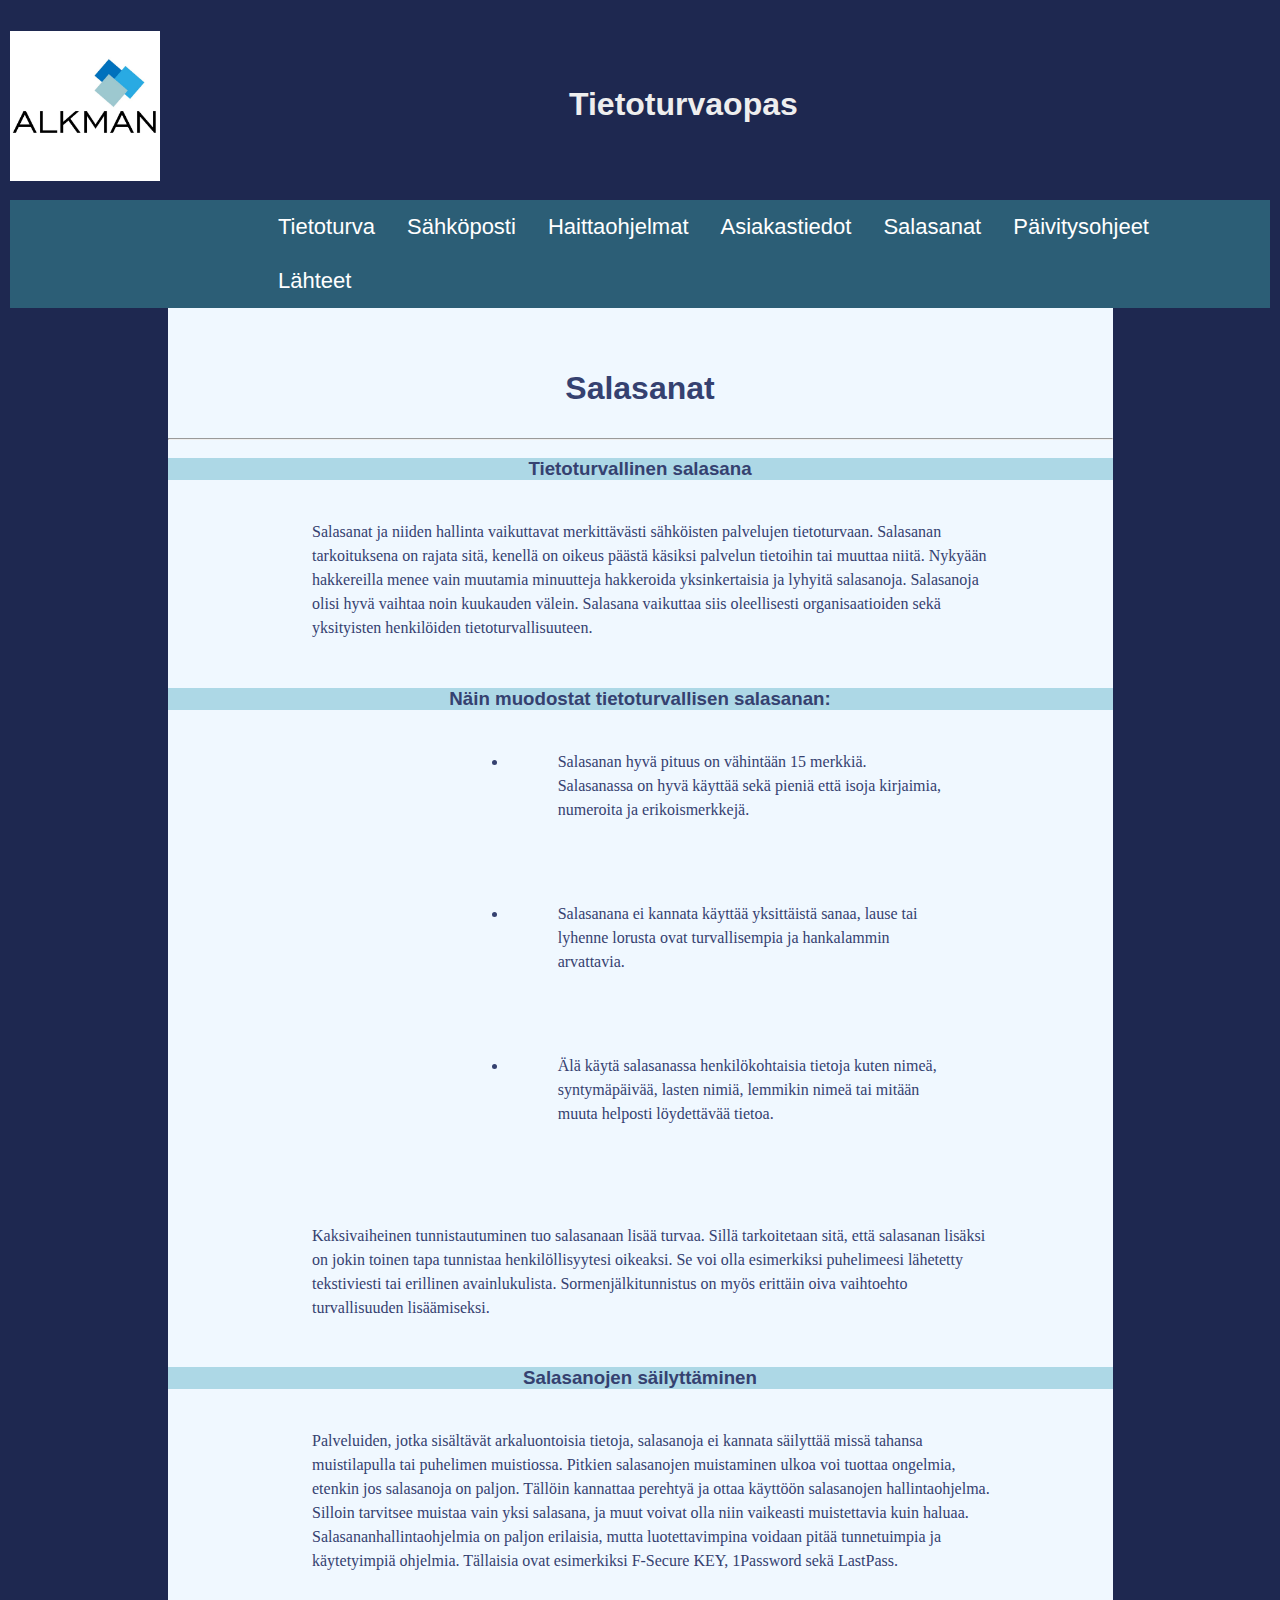
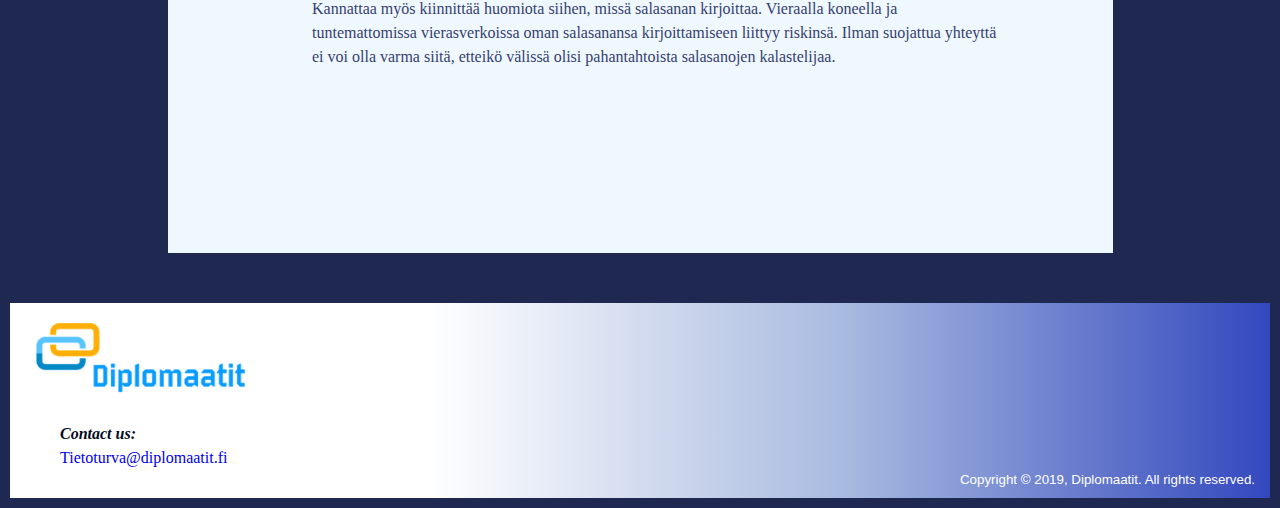
<file: salasanat.html>
<!doctype html>
<html lang="fi">

<head>
    <meta charset="utf-8">
    <title>Tietoturvaopas - Tietoturvallinen salasana</title>
    <link href="css/styles.css" rel="stylesheet" type="text/css">
</head>

<body>

    <div class="wrapper">

        <div class="header">
            <img class="header-image" src="images/alkman-logo.jpg" alt="Alkman logo" width="150">
            <h1 class="header-h1">Tietoturvaopas</h1>
        </div>
        <div id="navbar">
            <ul>
                <li><a href="index.html">Tietoturva</a></li>
                <li><a href="email.html">Sähköposti</a></li>
                <li class="dropdown">
                    <a href="haittaohjelmat.html" class="dropbtn">Haittaohjelmat</a>
                    <div class="dropdown-content">
                        <a href="haittaohjelmat.html#Kuinka-suojautua-haittaohjelmilta">Kuinka suojautua haittaohjelmilta</a>
                        <a href="haittaohjelmat.html#Haittaohjelmien-poistaminen">Haittaohjelmien poistaminen</a>
                        <a href="haittaohjelmat.html#Ongelmatilanteissa-toimiminen">Ongelmatilanteissa toimiminen</a>
                    </div>
                </li>
                <li><a href="asiakastiedot.html">Asiakastiedot</a></li>
                <li><a href="salasanat.html">Salasanat</a></li>
                <li><a href="update.html">Päivitysohjeet</a></li>
                <li><a href="sources.html">Lähteet</a></li>


            </ul>
        </div>
        <!-- Navbar1 end -->
        <div class="main-content">
            <div class="content-h1">
                <h1>Salasanat</h1>
            </div>
            <hr>
            <div class="content-h3">
                <h3>Tietoturvallinen salasana</h3>
            </div>
            <p class="p-inner"> Salasanat ja niiden hallinta vaikuttavat merkittävästi sähköisten palvelujen tietoturvaan. Salasanan tarkoituksena on rajata sitä, kenellä on oikeus päästä käsiksi palvelun tietoihin tai muuttaa niitä. Nykyään hakkereilla menee vain muutamia
                minuutteja hakkeroida yksinkertaisia ja lyhyitä salasanoja. Salasanoja olisi hyvä vaihtaa noin kuukauden välein. Salasana vaikuttaa siis oleellisesti organisaatioiden sekä yksityisten henkilöiden tietoturvallisuuteen.</p>
            <h3>Näin muodostat tietoturvallisen salasanan:</h3>
            <ul style="background: aliceblue;">
                <li class="paragraph-ulist">Salasanan hyvä pituus on vähintään 15 merkkiä. Salasanassa on hyvä käyttää sekä pieniä että isoja kirjaimia, numeroita ja erikoismerkkejä.</li>
                <li class="paragraph-ulist">Salasanana ei kannata käyttää yksittäistä sanaa, lause tai lyhenne lorusta ovat turvallisempia ja hankalammin arvattavia.</li>
                <li class="paragraph-ulist">Älä käytä salasanassa henkilökohtaisia tietoja kuten nimeä, syntymäpäivää, lasten nimiä, lemmikin nimeä tai mitään muuta helposti löydettävää tietoa.</li>
            </ul>
            <br>

            <p class="p-inner">Kaksivaiheinen tunnistautuminen tuo salasanaan lisää turvaa. Sillä tarkoitetaan sitä, että salasanan lisäksi on jokin toinen tapa tunnistaa henkilöllisyytesi oikeaksi. Se voi olla esimerkiksi puhelimeesi lähetetty tekstiviesti tai erillinen
                avainlukulista. Sormenjälkitunnistus on myös erittäin oiva vaihtoehto turvallisuuden lisäämiseksi.
            </p>
            <h3>Salasanojen säilyttäminen</h3>
            <p>Palveluiden, jotka sisältävät arkaluontoisia tietoja, salasanoja ei kannata säilyttää missä tahansa muistilapulla tai puhelimen muistiossa. Pitkien salasanojen muistaminen ulkoa voi tuottaa ongelmia, etenkin jos salasanoja on paljon. Tällöin
                kannattaa perehtyä ja ottaa käyttöön salasanojen hallintaohjelma. Silloin tarvitsee muistaa vain yksi salasana, ja muut voivat olla niin vaikeasti muistettavia kuin haluaa. Salasananhallintaohjelmia on paljon erilaisia, mutta luotettavimpina
                voidaan pitää tunnetuimpia ja käytetyimpiä ohjelmia. Tällaisia ovat esimerkiksi F-Secure KEY, 1Password sekä LastPass.<br><br> Kannattaa myös kiinnittää huomiota siihen, missä salasanan kirjoittaa. Vieraalla koneella ja tuntemattomissa
                vierasverkoissa oman salasanansa kirjoittamiseen liittyy riskinsä. Ilman suojattua yhteyttä ei voi olla varma siitä, etteikö välissä olisi pahantahtoista salasanojen kalastelijaa.
            </p>


        </div>
        <!-- main-content end -->
        <div class="footer">
            <img class="footer-image" src="images/diplomaatit-logo.png" alt="Diplomaatit-logo">
            <p><em>Contact us:</em><br>

                <a href="mailto:tietoturva@diplomaatit.fi">Tietoturva@diplomaatit.fi</a>
            </p>
            <div style="float: right; margin-right: 15px;"><small> Copyright &copy; 2019, Diplomaatit. All rights reserved. </small></div>
        </div>
        <!-- Footer end -->
    </div>
    <!-- wrapper end -->
    <script>
        window.onscroll = function() {
            stickyBar()
        };

        var navbar = document.getElementById("navbar");
        var sticky = navbar.offsetTop;

        function stickyBar() {
            if (window.pageYOffset >= sticky) {
                navbar.classList.add("sticky")
            } else {
                navbar.classList.remove("sticky");
            }
        }
    </script>
</body>

</html>
</file>
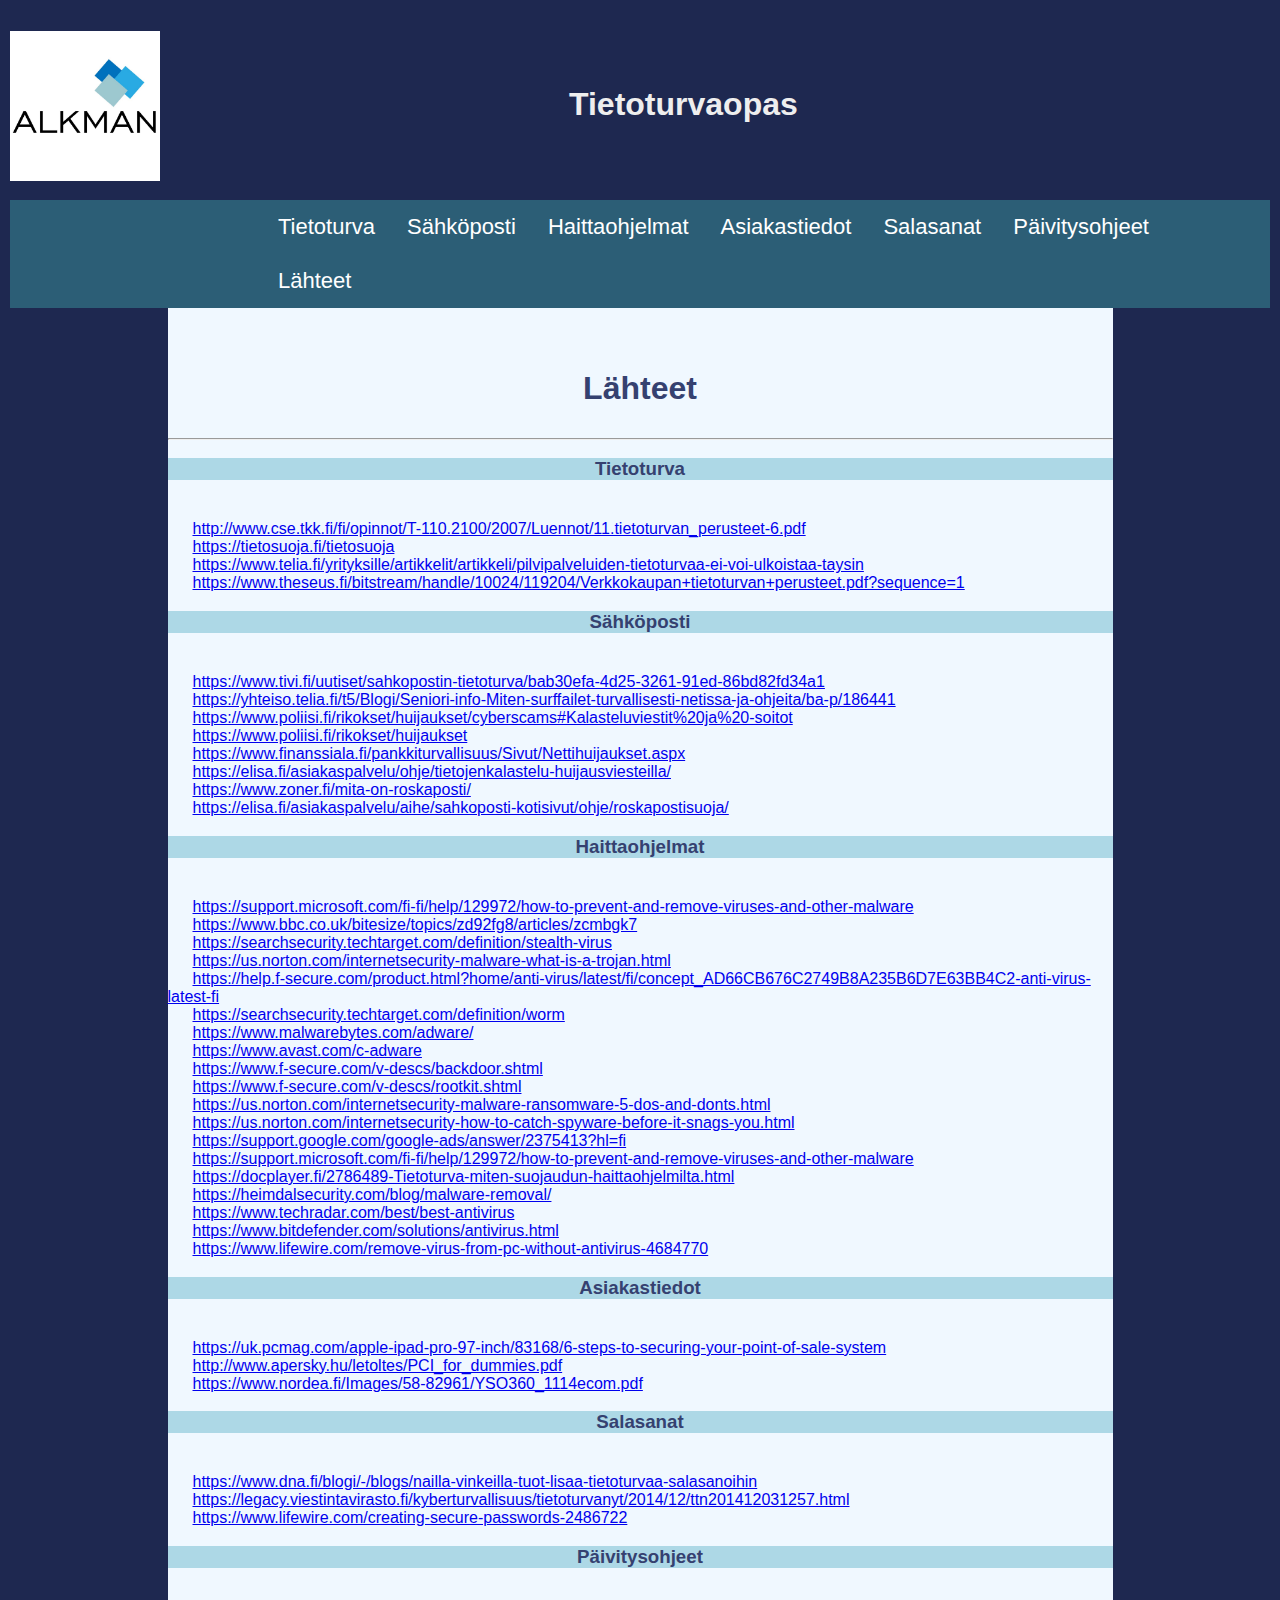
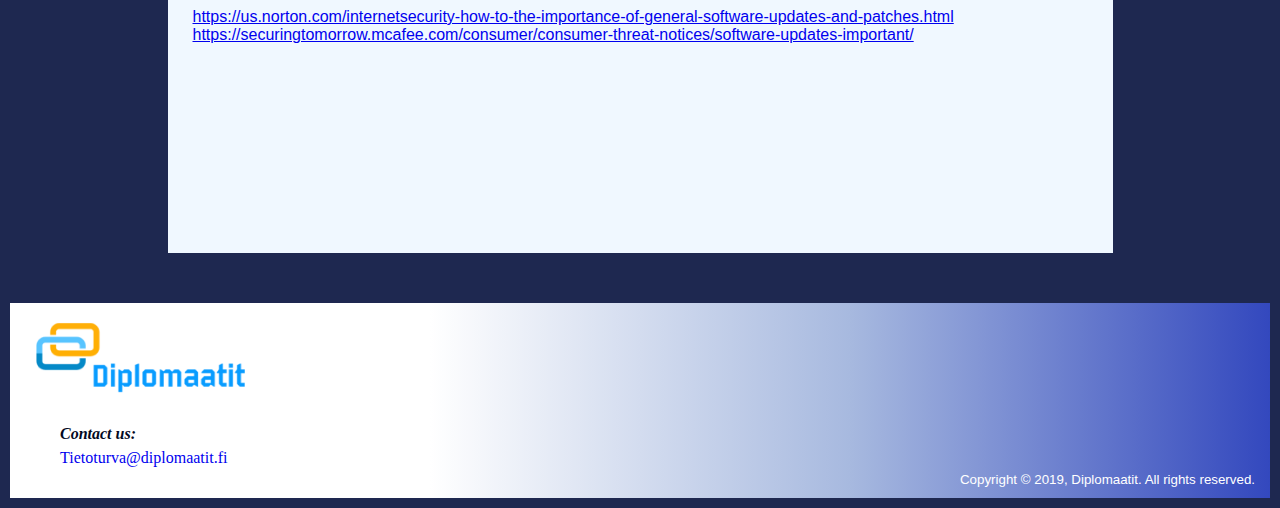
<file: sources.html>
<!doctype html>
<html lang="fi">

<head>
    <meta charset="utf-8">
    <title>Tietoturvaopas - Lähteet</title>
    <link href="css/styles.css" rel="stylesheet" type="text/css">
</head>

<body>

    <div class="wrapper">

        <div class="header">
            <img class="header-image" src="images/alkman-logo.jpg" alt="Alkman logo" width="150">
            <h1 class="header-h1">Tietoturvaopas</h1>
        </div>
        <div id="navbar">
            <ul>
                <li><a href="index.html">Tietoturva</a></li>
                <li><a href="email.html">Sähköposti</a></li>
                <li class="dropdown">
                    <a href="haittaohjelmat.html" class="dropbtn">Haittaohjelmat</a>
                    <div class="dropdown-content">
                        <a href="haittaohjelmat.html#Kuinka-suojautua-haittaohjelmilta">Kuinka suojautua haittaohjelmilta</a>
                        <a href="haittaohjelmat.html#Haittaohjelmien-poistaminen">Haittaohjelmien poistaminen</a>
                        <a href="haittaohjelmat.html#Ongelmatilanteissa-toimiminen">Ongelmatilanteissa toimiminen</a>
                    </div>
                </li>
                <li><a href="asiakastiedot.html">Asiakastiedot</a></li>
                <li><a href="salasanat.html">Salasanat</a></li>
                <li><a href="update.html">Päivitysohjeet</a></li>
                <li><a href="sources.html">Lähteet</a></li>


            </ul>
        </div>
        <!-- Navbar1 end -->
        <div class="main-content">
            <div class="content-h1">
                <h1>Lähteet</h1>
            </div>
            <hr>
            <div class="content-h3">
                <h3>Tietoturva</h3>
            </div>

            <a class="source-link" href="http://www.cse.tkk.fi/fi/opinnot/T-110.2100/2007/Luennot/11.tietoturvan_perusteet-6.pdf">http://www.cse.tkk.fi/fi/opinnot/T-110.2100/2007/Luennot/11.tietoturvan_perusteet-6.pdf</a><br>
            <a class="source-link" href="https://tietosuoja.fi/tietosuoja">https://tietosuoja.fi/tietosuoja</a><br>
            <a class="source-link" href="https://www.telia.fi/yrityksille/artikkelit/artikkeli/pilvipalveluiden-tietoturvaa-ei-voi-ulkoistaa-taysin">https://www.telia.fi/yrityksille/artikkelit/artikkeli/pilvipalveluiden-tietoturvaa-ei-voi-ulkoistaa-taysin</a><br>
            <a class="source-link" href="https://www.theseus.fi/bitstream/handle/10024/119204/Verkkokaupan+tietoturvan+perusteet.pdf?sequence=1 ">https://www.theseus.fi/bitstream/handle/10024/119204/Verkkokaupan+tietoturvan+perusteet.pdf?sequence=1 </a>

            <h3>Sähköposti</h3>

            <a class="source-link" href="https://www.tivi.fi/uutiset/sahkopostin-tietoturva/bab30efa-4d25-3261-91ed-86bd82fd34a1">https://www.tivi.fi/uutiset/sahkopostin-tietoturva/bab30efa-4d25-3261-91ed-86bd82fd34a1</a><br>
            <a class="source-link" href="https://yhteiso.telia.fi/t5/Blogi/Seniori-info-Miten-surffailet-turvallisesti-netissa-ja-ohjeita/ba-p/186441">https://yhteiso.telia.fi/t5/Blogi/Seniori-info-Miten-surffailet-turvallisesti-netissa-ja-ohjeita/ba-p/186441</a><br>
            <a class="source-link" href="https://www.poliisi.fi/rikokset/huijaukset/cyberscams#Kalasteluviestit%20ja%20-soitot ">https://www.poliisi.fi/rikokset/huijaukset/cyberscams#Kalasteluviestit%20ja%20-soitot </a><br>
            <a class="source-link" href="https://www.poliisi.fi/rikokset/huijaukset">https://www.poliisi.fi/rikokset/huijaukset</a> <br>
            <a class="source-link" href="https://www.finanssiala.fi/pankkiturvallisuus/Sivut/Nettihuijaukset.aspx">https://www.finanssiala.fi/pankkiturvallisuus/Sivut/Nettihuijaukset.aspx</a> <br>
            <a class="source-link" href="https://elisa.fi/asiakaspalvelu/ohje/tietojenkalastelu-huijausviesteilla/">https://elisa.fi/asiakaspalvelu/ohje/tietojenkalastelu-huijausviesteilla/</a> <br>
            <a class="source-link" href="https://www.zoner.fi/mita-on-roskaposti/">https://www.zoner.fi/mita-on-roskaposti/</a><br>
            <a class="source-link" href="https://elisa.fi/asiakaspalvelu/aihe/sahkoposti-kotisivut/ohje/roskapostisuoja/">https://elisa.fi/asiakaspalvelu/aihe/sahkoposti-kotisivut/ohje/roskapostisuoja/</a>

            <h3>Haittaohjelmat</h3>

            <a class="source-link" href="https://support.microsoft.com/fi-fi/help/129972/how-to-prevent-and-remove-viruses-and-other-malware ">https://support.microsoft.com/fi-fi/help/129972/how-to-prevent-and-remove-viruses-and-other-malware </a><br>
            <a class="source-link" href="https://www.bbc.co.uk/bitesize/topics/zd92fg8/articles/zcmbgk7">https://www.bbc.co.uk/bitesize/topics/zd92fg8/articles/zcmbgk7</a> <br>
            <a class="source-link" href="https://searchsecurity.techtarget.com/definition/stealth-virus">https://searchsecurity.techtarget.com/definition/stealth-virus</a><br>
            <a class="source-link" href="https://us.norton.com/internetsecurity-malware-what-is-a-trojan.html">https://us.norton.com/internetsecurity-malware-what-is-a-trojan.html</a> <br>
            <a class="source-link" href="https://help.f-secure.com/product.html?home/anti-virus/latest/fi/concept_AD66CB676C2749B8A235B6D7E63BB4C2-anti-virus-latest-fi">https://help.f-secure.com/product.html?home/anti-virus/latest/fi/concept_AD66CB676C2749B8A235B6D7E63BB4C2-anti-virus-latest-fi</a>            <br>
            <a class="source-link" href="https://searchsecurity.techtarget.com/definition/worm">https://searchsecurity.techtarget.com/definition/worm</a> <br>
            <a class="source-link" href="https://www.malwarebytes.com/adware/">https://www.malwarebytes.com/adware/</a> <br>
            <a class="source-link" href="https://www.avast.com/c-adware">https://www.avast.com/c-adware</a> <br>
            <a class="source-link" href="https://www.f-secure.com/v-descs/backdoor.shtml">https://www.f-secure.com/v-descs/backdoor.shtml</a> <br>
            <a class="source-link" href="https://www.f-secure.com/v-descs/rootkit.shtml">https://www.f-secure.com/v-descs/rootkit.shtml</a> <br>
            <a class="source-link" href="https://us.norton.com/internetsecurity-malware-ransomware-5-dos-and-donts.htm">https://us.norton.com/internetsecurity-malware-ransomware-5-dos-and-donts.html</a><br>
            <a class="source-link" href="https://us.norton.com/internetsecurity-how-to-catch-spyware-before-it-snags-you.html">https://us.norton.com/internetsecurity-how-to-catch-spyware-before-it-snags-you.html</a> <br>
            <a class="source-link" href="https://support.google.com/google-ads/answer/2375413?hl=fi">https://support.google.com/google-ads/answer/2375413?hl=fi</a> <br>
            <a class="source-link" href="https://support.microsoft.com/fi-fi/help/129972/how-to-prevent-and-remove-viruses-and-other-malware">https://support.microsoft.com/fi-fi/help/129972/how-to-prevent-and-remove-viruses-and-other-malware</a> <br>
            <a class="source-link" href="https://docplayer.fi/2786489-Tietoturva-miten-suojaudun-haittaohjelmilta.html">https://docplayer.fi/2786489-Tietoturva-miten-suojaudun-haittaohjelmilta.html</a><br>
            <a class="source-link" href="https://heimdalsecurity.com/blog/malware-removal/">https://heimdalsecurity.com/blog/malware-removal/</a> <br>
            <a class="source-link" href="https://www.techradar.com/best/best-antivirus">https://www.techradar.com/best/best-antivirus</a> <br>
            <a class="source-link" href="https://www.bitdefender.com/solutions/antivirus.html">https://www.bitdefender.com/solutions/antivirus.html</a> <br>
            <a class="source-link" href="https://www.lifewire.com/remove-virus-from-pc-without-antivirus-4684770">https://www.lifewire.com/remove-virus-from-pc-without-antivirus-4684770</a>

            <h3>Asiakastiedot</h3>

            <a class="source-link" href="https://uk.pcmag.com/apple-ipad-pro-97-inch/83168/6-steps-to-securing-your-point-of-sale-system">https://uk.pcmag.com/apple-ipad-pro-97-inch/83168/6-steps-to-securing-your-point-of-sale-system</a><br>
            <a class="source-link" href="http://www.apersky.hu/letoltes/PCI_for_dummies.pdf">http://www.apersky.hu/letoltes/PCI_for_dummies.pdf</a> <br>
            <a class="source-link" href="https://www.nordea.fi/Images/58-82961/YSO360_1114ecom.pdf">https://www.nordea.fi/Images/58-82961/YSO360_1114ecom.pdf</a>

            <h3>Salasanat</h3>

            <a class="source-link" href="https://www.dna.fi/blogi/-/blogs/nailla-vinkeilla-tuot-lisaa-tietoturvaa-salasanoihin">https://www.dna.fi/blogi/-/blogs/nailla-vinkeilla-tuot-lisaa-tietoturvaa-salasanoihin</a> <br>
            <a class="source-link" href="https://legacy.viestintavirasto.fi/kyberturvallisuus/tietoturvanyt/2014/12/ttn201412031257.html">https://legacy.viestintavirasto.fi/kyberturvallisuus/tietoturvanyt/2014/12/ttn201412031257.html</a> <br>
            <a class="source-link" href="https://www.lifewire.com/creating-secure-passwords-2486722">https://www.lifewire.com/creating-secure-passwords-2486722</a>

            <h3>Päivitysohjeet</h3>

            <a class="source-link" href="https://us.norton.com/internetsecurity-how-to-the-importance-of-general-software-updates-and-patches.html">https://us.norton.com/internetsecurity-how-to-the-importance-of-general-software-updates-and-patches.html</a><br>
            <a class="source-link" href="https://securingtomorrow.mcafee.com/consumer/consumer-threat-notices/software-updates-important/">https://securingtomorrow.mcafee.com/consumer/consumer-threat-notices/software-updates-important/</a>
            <p>&nbsp;</p>

        </div>
        <!-- main-content end -->
        <div class="footer">
            <img class="footer-image" src="images/diplomaatit-logo.png" alt="Diplomaatit-logo">
            <p><em>Contact us:</em><br>

                <a href="mailto:tietoturva@diplomaatit.fi">Tietoturva@diplomaatit.fi</a>
            </p>
            <div style="float: right; margin-right: 15px;"><small> Copyright &copy; 2019, Diplomaatit. All rights reserved. </small></div>
        </div>
        <!-- Footer end -->
    </div>
    <!-- wrapper end -->
    <script>
        window.onscroll = function() {
            stickyBar()
        };

        var navbar = document.getElementById("navbar");
        var sticky = navbar.offsetTop;

        function stickyBar() {
            if (window.pageYOffset >= sticky) {
                navbar.classList.add("sticky")
            } else {
                navbar.classList.remove("sticky");
            }
        }
    </script>
</body>

</html>
</file>
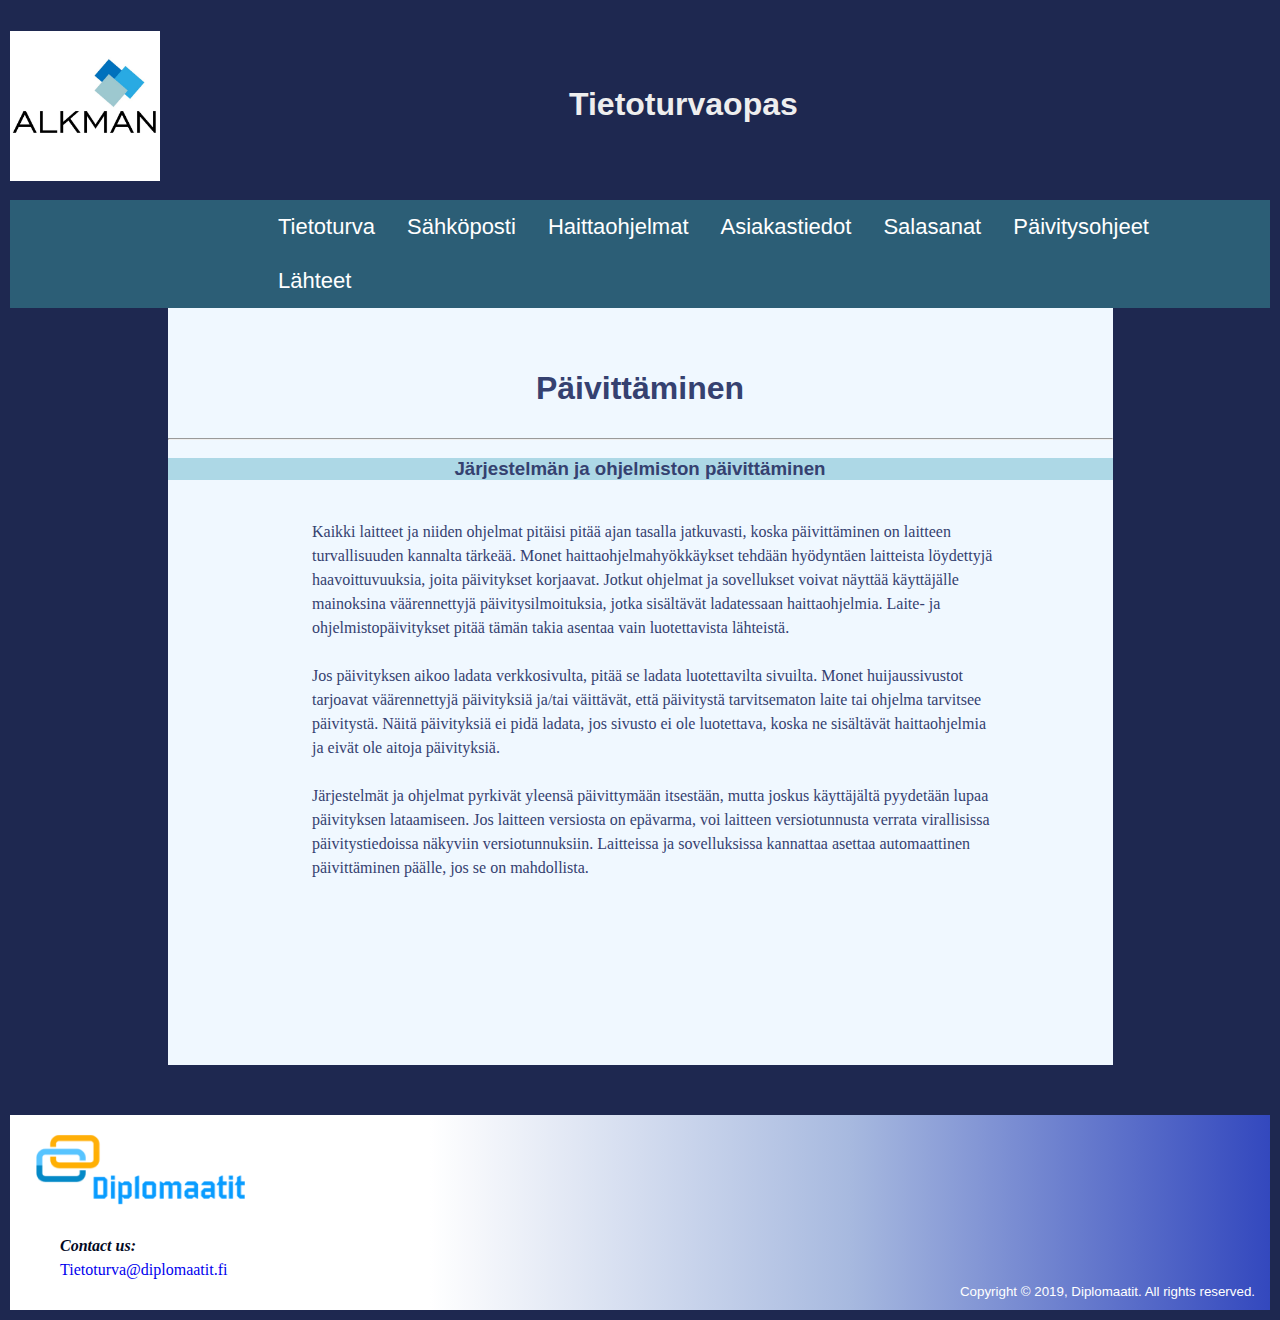
<file: update.html>
<!doctype html>
<html lang="fi">

<head>
    <meta charset="utf-8">
    <title>Tietoturvaopas - Järjestelmän ja ohjelmiston päivittäminen</title>
    <link href="css/styles.css" rel="stylesheet" type="text/css">
</head>

<body>

    <div class="wrapper">

        <div class="header">
            <img class="header-image" src="images/alkman-logo.jpg" alt="Alkman logo" width="150">
            <h1 class="header-h1">Tietoturvaopas</h1>
        </div>
        <div id="navbar">
            <ul>
                <li><a href="index.html">Tietoturva</a></li>
                <li><a href="email.html">Sähköposti</a></li>
                <li class="dropdown">
                    <a href="haittaohjelmat.html" class="dropbtn">Haittaohjelmat</a>
                    <div class="dropdown-content">
                        <a href="haittaohjelmat.html#Kuinka-suojautua-haittaohjelmilta">Kuinka suojautua haittaohjelmilta</a>
                        <a href="haittaohjelmat.html#Haittaohjelmien-poistaminen">Haittaohjelmien poistaminen</a>
                        <a href="haittaohjelmat.html#Ongelmatilanteissa-toimiminen">Ongelmatilanteissa toimiminen</a>
                    </div>
                </li>
                <li><a href="asiakastiedot.html">Asiakastiedot</a></li>
                <li><a href="salasanat.html">Salasanat</a></li>
                <li><a href="update.html">Päivitysohjeet</a></li>
                <li><a href="sources.html">Lähteet</a></li>


            </ul>
        </div>
        <!-- Navbar1 end -->
        <div class="main-content">
            <div class="content-h1">
                <h1>Päivittäminen</h1>
            </div>
            <hr>
            <div class="content-h3">
                <h3>Järjestelmän ja ohjelmiston päivittäminen</h3>
            </div>
            <p>Kaikki laitteet ja niiden ohjelmat pitäisi pitää ajan tasalla jatkuvasti, koska päivittäminen on laitteen turvallisuuden kannalta tärkeää. Monet haittaohjelmahyökkäykset tehdään hyödyntäen laitteista löydettyjä haavoittuvuuksia, joita päivitykset
                korjaavat. Jotkut ohjelmat ja sovellukset voivat näyttää käyttäjälle mainoksina väärennettyjä päivitysilmoituksia, jotka sisältävät ladatessaan haittaohjelmia. Laite- ja ohjelmistopäivitykset pitää tämän takia asentaa vain luotettavista
                lähteistä.
                <br><br> Jos päivityksen aikoo ladata verkkosivulta, pitää se ladata luotettavilta sivuilta. Monet huijaussivustot tarjoavat väärennettyjä päivityksiä ja/tai väittävät, että päivitystä tarvitsematon laite tai ohjelma tarvitsee päivitystä.
                Näitä päivityksiä ei pidä ladata, jos sivusto ei ole luotettava, koska ne sisältävät haittaohjelmia ja eivät ole aitoja päivityksiä.<br><br> Järjestelmät ja ohjelmat pyrkivät yleensä päivittymään itsestään, mutta joskus käyttäjältä pyydetään
                lupaa päivityksen lataamiseen. Jos laitteen versiosta on epävarma, voi laitteen versiotunnusta verrata virallisissa päivitystiedoissa näkyviin versiotunnuksiin. Laitteissa ja sovelluksissa kannattaa asettaa automaattinen päivittäminen
                päälle, jos se on mahdollista.</p>
        </div>
        <!-- main-content end -->
        <div class="footer">
            <img class="footer-image" src="images/diplomaatit-logo.png" alt="Diplomaatit-logo">
            <p><em>Contact us:</em><br>

                <a href="mailto:tietoturva@diplomaatit.fi">Tietoturva@diplomaatit.fi</a>
            </p>
            <div style="float: right; margin-right: 15px;"><small> Copyright &copy; 2019, Diplomaatit. All rights reserved. </small></div>
        </div>
        <!-- Footer end -->
    </div>
    <!-- wrapper end -->
    <script>
        window.onscroll = function() {
            stickyBar()
        };

        var navbar = document.getElementById("navbar");
        var sticky = navbar.offsetTop;

        function stickyBar() {
            if (window.pageYOffset >= sticky) {
                navbar.classList.add("sticky")
            } else {
                navbar.classList.remove("sticky");
            }
        }
    </script>
</body>

</html>
</file>
<file: css/styles.css>
/* BODY */
    
    body {
        width: auto;
        height: 300%;
        margin: auto;
        background: #1e2850;
        padding: 10px;
        font-family: Verdana, Arial, Helvetica, sans-serif;
        font-weight: 200;
    }
    
    .main-content {
        width: 75%;
        background-color: aliceblue;
        margin: auto;
        padding: 10px 0 10px 0;
        min-height: 80vh;
    }
    
    .inner-body {
        max-width: 75%;
        margin: auto;
        background: #eee;
        padding: 10px;
    }
    
    p {
        font-family: verdana;
        font-size: 16px;
        margin: 0% 10% 10% 10%;
        color: #354170;
        padding: 0 20px 80px 50px;
        line-height: 1.5;
    }
    
    .p-inner {
        font-family: verdana;
        font-size: 16px;
        margin: 0px 10% 5% 10%;
        color: #354170;
        padding: 0px 20px 0px 50px;
        line-height: 1.5;
    }
    
    .paragraph-list {
        font-family: verdana;
        font-size: 16px;
        margin: 0% 20% 0% 20%;
        color: #354170;
        padding: 0 20px 80px 50px;
        line-height: 1.5;
    }
    
    .paragraph-ulist {
        list-style-type: disc;
        font-family: verdana;
        font-size: 16px;
        margin: 0% 20% 0% 20%;
        color: #354170;
        padding: 0 20px 80px 50px;
        line-height: 1.5;
    }
    
    em {
        color: #03091F;
        font-weight: bold;
    }
    
    .source-link {
        margin: 10px 0 10px 25px;
    }
    
    .wrapper {
        margin: 0 auto;
    }
    /* HEADER */
    
    .header-h1 {
        text-align: left;
        margin-left: 40%;
        color: #eee;
        padding: 55px;
    }
    
    .header-h2 {
        text-align: center;
        color: #eee;
    }
    
    .header-h3 {
        text-align: center;
        color: #eee;
    }
    
    .header-image {
        float: left;
    }
    /* OTSIKOT */
    
    h1 {
        text-align: center;
        color: #354170;
    }
    
    h2 {
        text-align: center;
        color: #354170;
    }
    
    h3 {
        text-align: center;
        color: #354170;
        margin-bottom: 40px;
        background-color: lightblue;
    }
    
    .content-h1 {
        padding: 1px;
        margin: 30px 0 0 0;
    }
    
    .content.h3 {
        padding: 15px;
    }
    /* FOOTER */
    
    .footer {
        background-image: linear-gradient(to left, rgb(51, 72, 190), rgb(167, 185, 223), rgb(255, 255, 255), rgb(255, 255, 255));
        color: #fff;
        height: 195px;
        margin: 50px 0 0 0;
    }
    
    .footer p {
        margin: auto;
        padding: 20px 0 0 50px;
    }
    
    .footer a {
        text-decoration: none;
    }
    
    .footer h2 {
        padding: 50px 0 0 50px;
        text-align: left;
    }
    
    .footer-image {
        margin-top: 15px;
        height: 80px;
    }
    /* NAVBAR */
    
    #navbar {
        width: 100%;
    }
    
    ul {
        list-style-type: none;
        padding: 0;
        overflow: hidden;
        background-color: #333;
        max-width: 100%;
        margin: auto;
        background-color: #2c5e76;
        padding-left: 20%;
    }
    
    li {
        float: left;
        font-size: 22px;
    }
    
    li a,
    .dropbtn {
        display: inline-block;
        color: white;
        text-align: center;
        padding: 14px 16px;
        text-decoration: none;
    }
    
    li a:hover,
    .dropdown:hover .dropbtn {
        background-color: rgb(70, 167, 86);
    }
    
    li.dropdown {
        display: inline-block;
    }
    
    .dropdown-content {
        display: none;
        position: absolute;
        background-color: #2b54a0;
        min-width: 180px;
        box-shadow: 0px 10px 18px 0px rgba(10, 3, 49, 0.2);
        z-index: 1;
    }
    
    .dropdown-content a {
        color: rgb(255, 255, 255);
        padding: 12px 16px;
        text-decoration: none;
        display: block;
        text-align: left;
    }
    
    .dropdown-content a:hover {
        background-color: rgb(70, 167, 86);
    }
    
    .dropdown:hover .dropdown-content {
        display: block;
    }
    
    .sticky+.main-content {
        padding-top: 60px;
    }
    
    .sticky {
        position: fixed;
        top: 0;
        width: 100%;
    }
    /* ------- */
</file>
